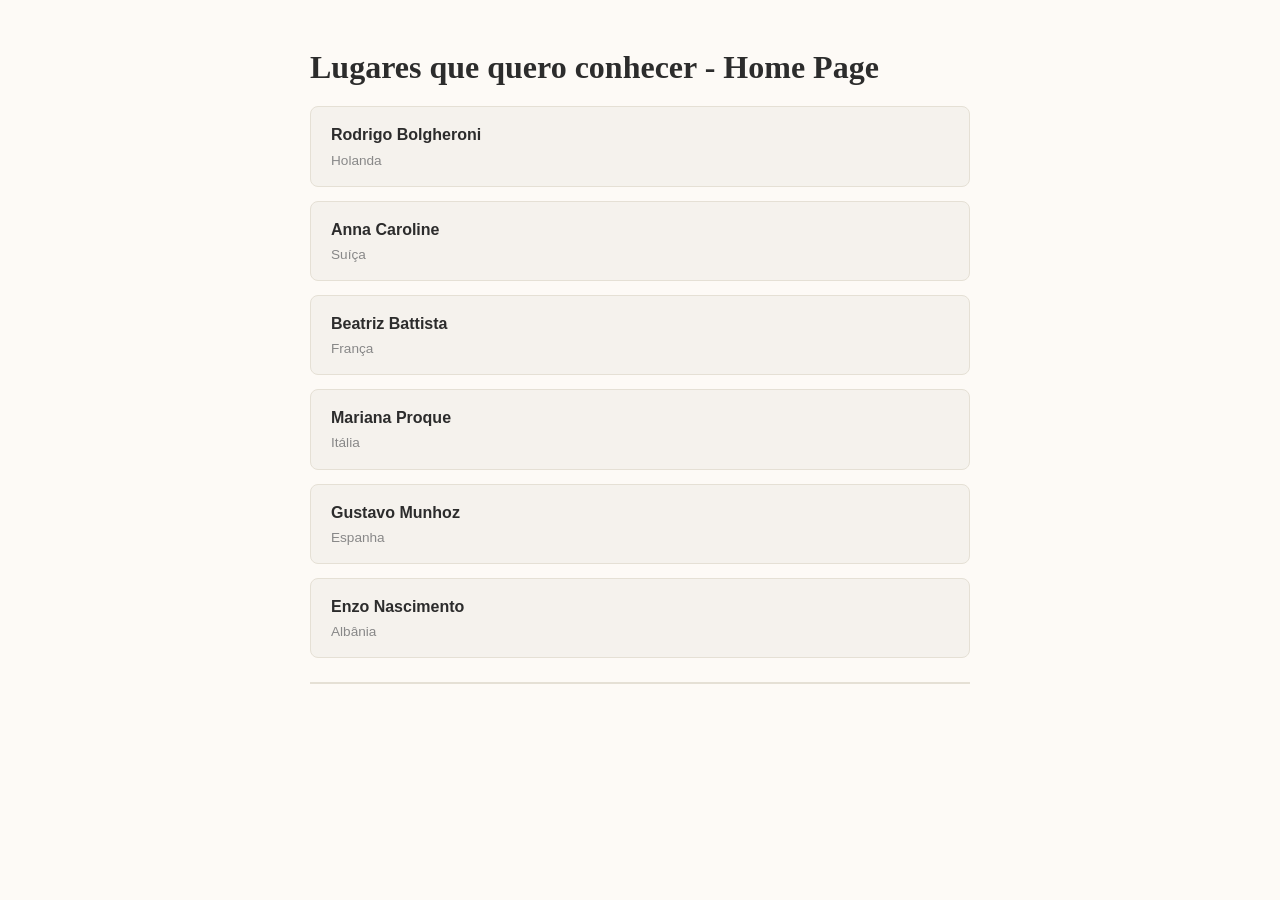
<file: index.html>
<!DOCTYPE html>
<html lang="en">

<head>
    <meta charset="UTF-8">
    <meta name="viewport" content="width=device-width, initial-scale=1.0">
    <title>Lugar que quero conhecer - Home Page</title>
    <link rel="stylesheet" href="style.css">
</head>

<body>
    <header>
        <h1>
            Lugares que quero conhecer - Home Page
        </h1>

        <nav>
            <ul>

                <li>
                    <div>
                        <a href="RodrigoBolgheroni/index.html">Rodrigo Bolgheroni</a>
                        <p>Holanda</p>
                    </div>
                </li>

                <li>
                    <div>
                        <a href="annaCaroll/suica.html">Anna Caroline</a>
                        <p>Suíça</p>
                    </div>
                </li>

                <li>
                    <div>
                        <a href="bibia/bia.html">Beatriz Battista</a>
                        <p>França</p>
                    </div>
                </li>

                <li>
                    <div>
                        <a href="MarianaProque/proque.html">Mariana Proque</a>
                        <p>Itália</p>
                    </div>
                </li>

                <li>
                    <div>
                        <a href="GustavoMunhoz/spain.html">Gustavo Munhoz</a>
                        <p>Espanha</p>
                    </div>
                </li>

                <li>
                    <div>
                        <a href="albania/albania.html">Enzo Nascimento</a>
                        <p>Albânia</p>
                    </div>
                </li>

            </ul>
        </nav>
    </header>

</body>

</html>
</file>
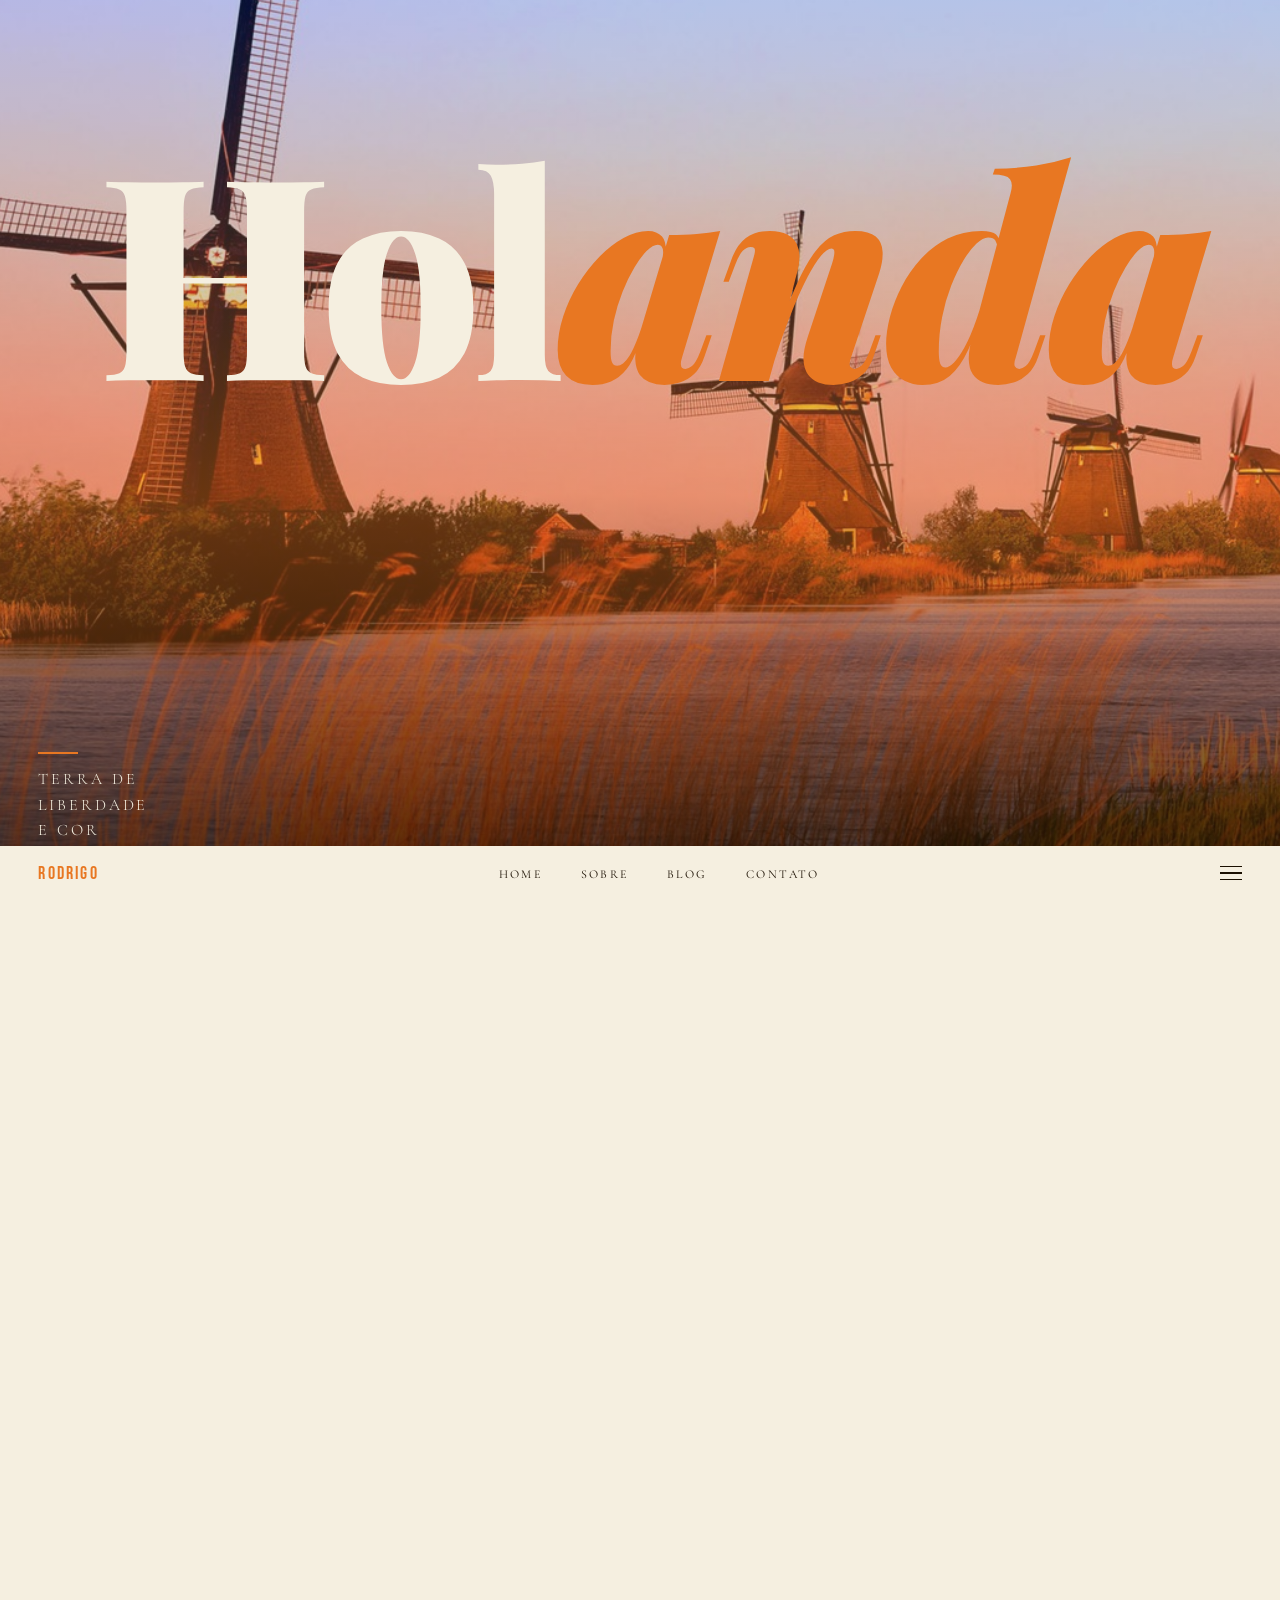
<file: RodrigoBolgheroni/index.html>
<!DOCTYPE html>
<html lang="pt">

<head>
    <meta charset="UTF-8" />
    <meta name="viewport" content="width=device-width, initial-scale=1.0" />
    <title>Netherlands — Land of Freedom & Color</title>
    <link rel="stylesheet" href="style.css" />
</head>

<body>

    <section class="hero">
        <div class="hero-bg"></div>
        <div class="hero-tint"></div>
        <div class="hero-title">Hol<span class="nl">anda</span><br /></div>
        <div class="hero-sub">
            <div class="hero-sub-left">
                <span class="hero-rule"></span>
                <p class="hero-tagline">Terra de<br />Liberdade<br />e Cor</p>
            </div>
        </div>
        <nav>
            <span class="nav-brand">RODRIGO</span>
            <ul class="nav-links">
                <li><a href="#">Home</a></li>
                <li><a href="#">Sobre</a></li>
                <li><a href="#">Blog</a></li>
                <li><a href="#">Contato</a></li>
            </ul>
            <div class="nav-menu">
                <span></span><span></span><span></span>
            </div>
        </nav>
    </section>

    <section class="section-intro">
        <span class="eyebrow">Descubra os Países Baixos</span>
        <h2>Onde tulipas<br />florescem e <em>moinhos</em><br />contam histórias</h2>
        <p>Da vibrante Amsterdam aos campos de flores de Keukenhof, a Holanda é uma tela de cores, canais e uma cultura
            rica que atravessa séculos de história e inovação.</p>
    </section>

    <div class="stripe-divider">
        <div></div>
        <div></div>
        <div></div>
    </div>


    <div class="trio-section dark-bg">
        <div class="trio-inner">
            <span class="section-label">Figuras Ilustres</span>
            <h2 class="section-heading">Personalidades <em>Históricas</em></h2>
            <div class="person-cards">

                <div class="person-card">
                    <div class="person-card-img"
                        style="background-image: url('images/vangogh.png'); background-position: center 20%;">
                    </div>
                    <div class="person-card-body">
                        <span class="person-era">1853 – 1890 · Pintura</span>
                        <h3>Vincent van Gogh</h3>
                        <p>Nascido em Zundert, Van Gogh criou mais de <em>2.100 obras</em> em apenas uma
                            década. Suas pinceladas expressivas e uso dramático de cor revolucionaram a arte moderna,
                            influenciando gerações de artistas até hoje.</p>
                    </div>
                </div>

                <div class="person-card">
                    <div class="person-card-img"
                        style="background-image: url('images/Annefrank.png'); background-position: center 30%;">
                    </div>
                    <div class="person-card-body">
                        <span class="person-era">1929 – 1945 · Literatura & História</span>
                        <h3>Anne Frank</h3>
                        <p>Escondida por <em>761 dias</em> num anexo secreto em Amsterdã, Anne Frank
                            escreveu um diário que se tornou um dos documentos mais lidos do mundo.
                            Seu testemunho humanizou o Holocausto para milhões de pessoas.</p>
                    </div>
                </div>

                <div class="person-card">
                    <div class="person-card-img"
                        style="background-image: url('images/cruyff.png'); background-position: center 25%;">
                    </div>
                    <div class="person-card-body">
                        <span class="person-era">1947 – 2016 · Futebol</span>
                        <h3>Johan Cruyff</h3>
                        <p>Considerado um dos maiores de todos os tempos, Cruyff inventou o
                            <em>"Futebol Total"</em> — um sistema revolucionário onde todos atacam e defendem.
                            Seu legado molda o Barcelona e a Holanda até hoje.
                        </p>
                    </div>
                </div>

            </div>
        </div>
    </div>

    <div class="stripe-divider">
        <div></div>
        <div></div>
        <div></div>
    </div>

    <div class="trio-section">
        <span class="section-label">Destinos Imperdíveis</span>
        <h2 class="section-heading">Lugares para <em>Visitar</em></h2>
        <div class="places-cards">

            <div class="place-card">
                <div class="place-card-img" style="background-image: url('images/Amsterda.png');">
                </div>
                <div class="place-card-overlay"></div>
                <div class="place-card-content">
                    <span class="place-divider"></span>
                    <h3>Amsterdã</h3>
                    <p>A capital dos canais, museus e liberdade. Lar do Rijksmuseum, do Museu Van Gogh e de
                        mais de 1.500 pontes históricas.</p>
                </div>
            </div>

            <div class="place-card">
                <div class="place-card-img" style="background-image: url('images/jardim.png');">
                </div>
                <div class="place-card-overlay"></div>
                <div class="place-card-content">
                    <span class="place-divider"></span>
                    <h3>Keukenhof</h3>
                    <p>O maior jardim de flores do mundo, com 7 milhões de tulipas, narcisos e jacintos
                        florescendo entre março e maio.</p>
                </div>
            </div>

            <div class="place-card">
                <div class="place-card-img" style="background-image: url('images/Kinderdijk.png');">
                </div>
                <div class="place-card-overlay"></div>
                <div class="place-card-content">
                    <span class="place-city">Zuid-Holland</span>
                    <span class="place-divider"></span>
                    <h3>Kinderdijk</h3>
                    <p>Conjunto de 19 moinhos de vento do século XVIII, Patrimônio Mundial da UNESCO e
                        símbolo máximo da engenharia hídrica holandesa.</p>
                </div>
            </div>

        </div>
    </div>

    <section class="curio-legais">
        <div class="curio-legais-inner">
            <div class="curio-legais-header">
                <span class="section-label">A Holanda Surpreende</span>
                <h2 class="section-heading">Curiosidades <em>Legais</em></h2>
                <p>A Holanda é famosa por sua visão liberal e pragmática. Conheça leis e costumes que
                    surpreendem — e fascinam — o mundo inteiro.</p>
            </div>
            <div class="curio-legais-grid">

                <div class="curio-legais-card">
                    <div class="curio-icon-wrap">
                        <svg viewBox="0 0 24 24" fill="none" stroke="currentColor" stroke-linecap="round"
                            stroke-linejoin="round">
                            <path d="M12 22V12" />
                            <path d="M12 12C12 12 7 10 5 5c3 0 6 2 7 7z" />
                            <path d="M12 12C12 12 17 10 19 5c-3 0-6 2-7 7z" />
                            <path d="M12 12C12 12 9 7 9 3c2 1 3.5 5 3 9z" />
                            <path d="M12 12C12 12 15 7 15 3c-2 1-3.5 5-3 9z" />
                        </svg>
                    </div>
                    <h3>A Maconha e os Coffeeshops</h3>
                    <p>Desde os anos 1970, a Holanda adota uma política de <strong>tolerância ("gedoogbeleid")</strong>
                        em relação à cannabis. Nos famosos <em>coffeeshops</em>, adultos podem comprar e consumir
                        pequenas quantidades legalmente — priorizando saúde pública sobre criminalização.
                        Amsterdã conta com mais de 150 coffeeshops oficiais registrados.</p>
                    <span class="curio-badge">Política de Tolerância</span>
                </div>

                <div class="curio-legais-card">
                    <div class="curio-icon-wrap">
                        <svg viewBox="0 0 24 24" fill="none" stroke="currentColor" stroke-linecap="round"
                            stroke-linejoin="round">
                            <rect x="7" y="7" width="10" height="10" rx="1" />
                            <path d="M9 7V4M12 7V4M15 7V4" />
                            <path d="M9 20v-3M12 20v-3M15 20v-3" />
                            <path d="M7 9H4M7 12H4M7 15H4" />
                            <path d="M20 9h-3M20 12h-3M20 15h-3" />
                        </svg>
                    </div>
                    <h3>ASML: O Monopólio dos Chips</h3>
                    <p>A holandesa <strong>ASML</strong>, sediada em Eindhoven, fabrica as únicas máquinas de
                        litografia EUV do mundo. Sem elas, empresas como Intel, Samsung e TSMC <em>não conseguem
                            produzir os chips mais avançados</em>. Um monopólio tecnológico absoluto que coloca a
                        Holanda no centro da geopolítica global de semicondutores.</p>
                    <span class="curio-badge">Inovação Global</span>
                </div>

                <div class="curio-legais-card">
                    <div class="curio-icon-wrap">
                        <svg viewBox="0 0 24 24" fill="none" stroke="currentColor" stroke-linecap="round"
                            stroke-linejoin="round">
                            <circle cx="5.5" cy="15.5" r="3.5" />
                            <circle cx="18.5" cy="15.5" r="3.5" />
                            <path d="M5.5 15.5l4-8h5l2 4" />
                            <path d="M9.5 7.5L12 15.5" />
                            <path d="M14.5 11.5l4 4" />
                        </svg>
                    </div>
                    <h3>A Bicicleta Tem Prioridade</h3>
                    <p>Com <strong>mais bicicletas do que habitantes</strong> — 23 milhões de bikes para 17 milhões de
                        pessoas — a lei holandesa dá prioridade absoluta aos ciclistas no trânsito. Em caso de acidente
                        com um carro, o motorista é <em>presumido culpado</em>, um sistema que transformou
                        completamente a cultura urbana e o design das cidades do país.</p>
                    <span class="curio-badge">Lei Progressista</span>
                </div>

            </div>
        </div>
    </section>

    <div class="quote-band">
        <blockquote>"Deus criou o mundo, mas os holandeses criaram a Holanda."</blockquote>
        <cite>Provérbio Holandês</cite>
    </div>

    <div class="flag-stripe">
        <div></div>
        <div></div>
        <div></div>
    </div>

    <footer>
        <span class="brand">RODRIGO</span>
        <span>© 2025 — Nederland</span>
    </footer>

</body>

</html>
</file>
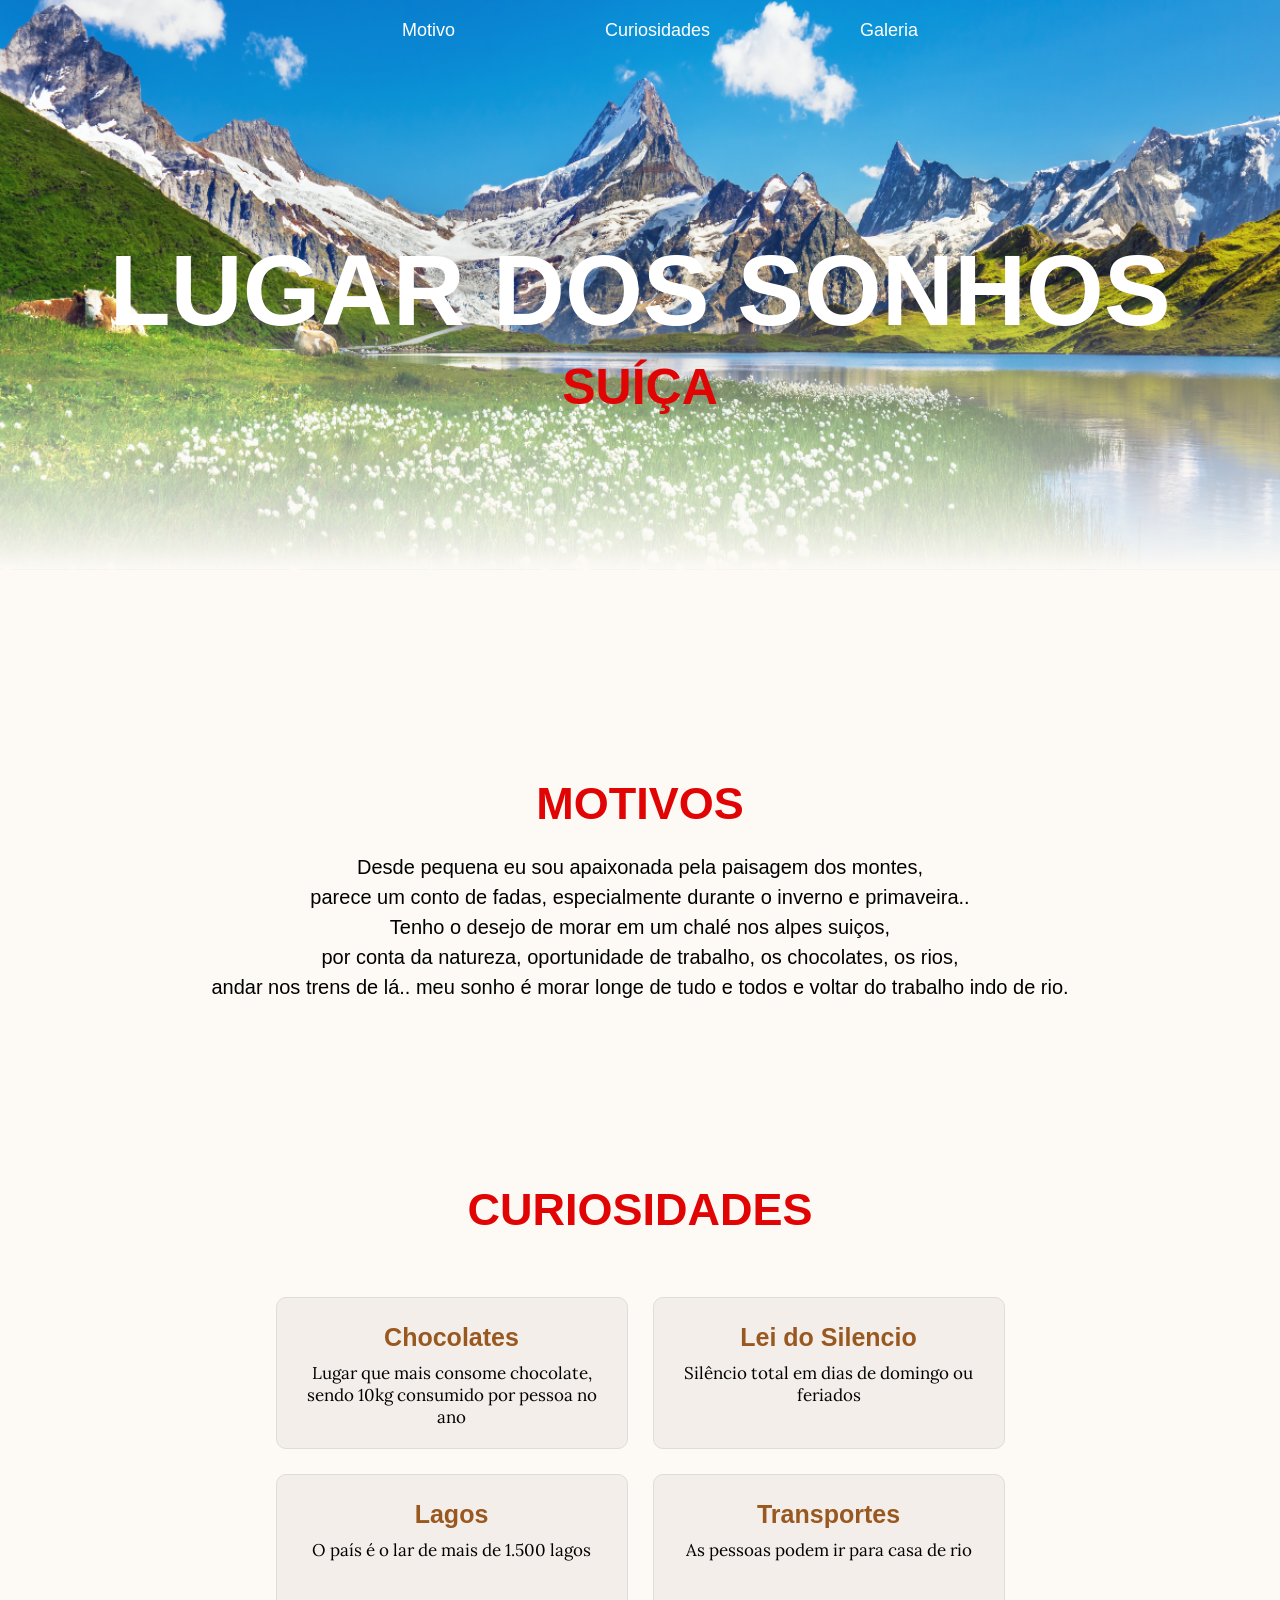
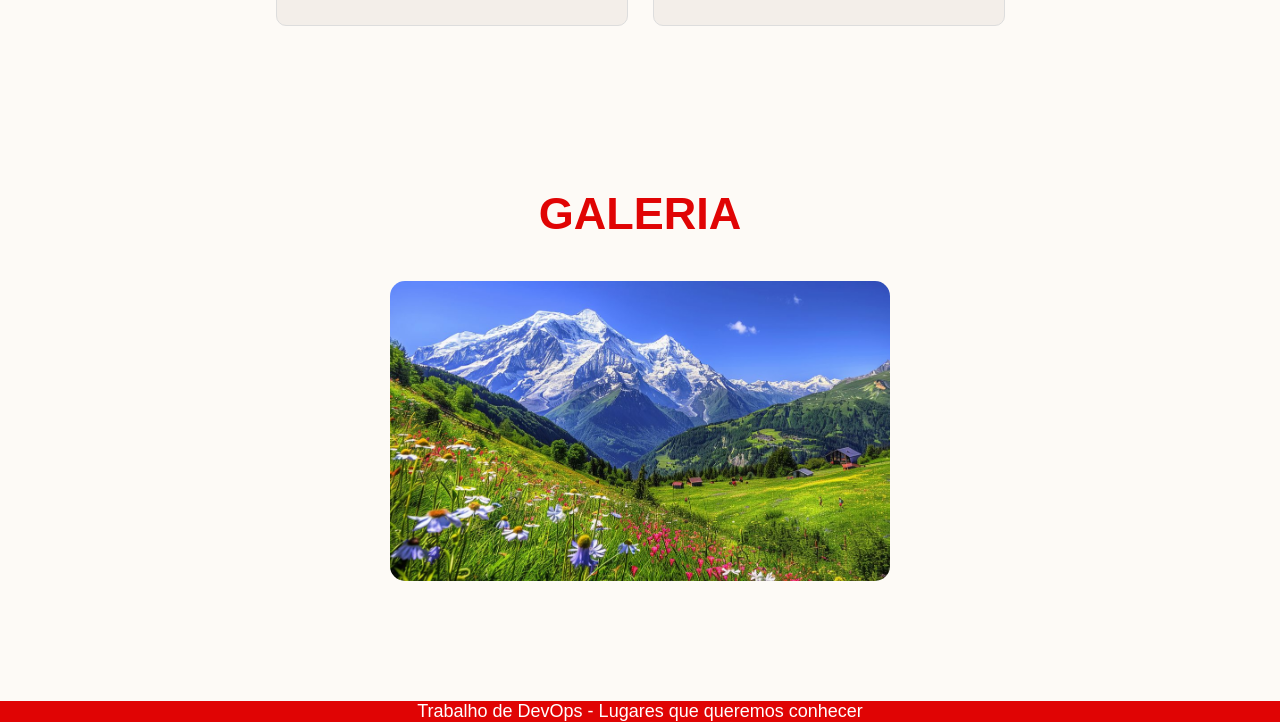
<file: suica.html>
<!DOCTYPE html>
<html lang="en">

<head>
    <meta charset="UTF-8">
    <meta name="viewport" content="width=device-width, initial-scale=1.0">
    <title>Switzerland</title>
    <link rel="stylesheet" href="suica.css">
</head>

<body>
    <header>
        <nav>
            <ul>
                <li><a href="#motivo">Motivo</a></li>
                <li><a href="#curiosidades">Curiosidades</a></li>
                <li><a href="#galeria">Galeria</a></li>
            </ul>
        </nav>
        <h1>LUGAR DOS SONHOS</h1>
        <h3>SUÍÇA</h3>
    </header>
    <main>
        <section id="motivo">
            <h2>MOTIVOS</h2>
            <p>Desde pequena eu sou apaixonada pela paisagem dos montes, <br> parece um conto de fadas, especialmente durante o inverno e primaveira..
                <br>
                Tenho o desejo de morar em um chalé nos alpes suiços, <br> por conta da natureza, oportunidade de trabalho,
                os chocolates, os rios, <br> andar nos trens de lá.. meu sonho é morar longe de tudo e todos e voltar do trabalho indo de
                rio.
            </p>
        </section>
        <section id="curiosidades">
            <h2>CURIOSIDADES</h2>
            <section id="curiosidades">

                <div class="grid">

                    <div class="card">
                        <h4>Chocolates</h4>
                        <p>Lugar que mais consome chocolate, sendo 10kg consumido por pessoa no ano</p>
                            
                    </div>

                    <div class="card">
                        <h4>Lei do Silencio</h4>
                        <p>Silêncio total em dias de domingo ou feriados</p>
                    </div>

                    <div class="card">
                        <h4>Lagos</h4>
                       <p> O país é o lar de mais de 1.500 lagos</p>
                    </div>

                    <div class="card">
                        <h4>Transportes</h4>
                       <p>As pessoas podem ir para casa de rio</p>
                    </div>

                </div>
            </section>


        </section>
        <section id="galeria">
            <h2>GALERIA</h2>
        </section>
        <div id="carrossel">
            <img src="/fotinhasSuica/suicaPrimavera.jpg" height="100px">
            <img src="/fotinhasSuica/rioTrabalhadores.webp" height="100px">
            <img src="/fotinhasSuica/winterSwitzerland.jpg" height="100px">
            <img src="/fotinhasSuica/suica.jpeg" alt="" height="100px">
        </div>
    </main>
    <footer>
        <p>Trabalho de DevOps - Lugares que queremos conhecer</p>
    </footer>
</body>

</html>
</file>
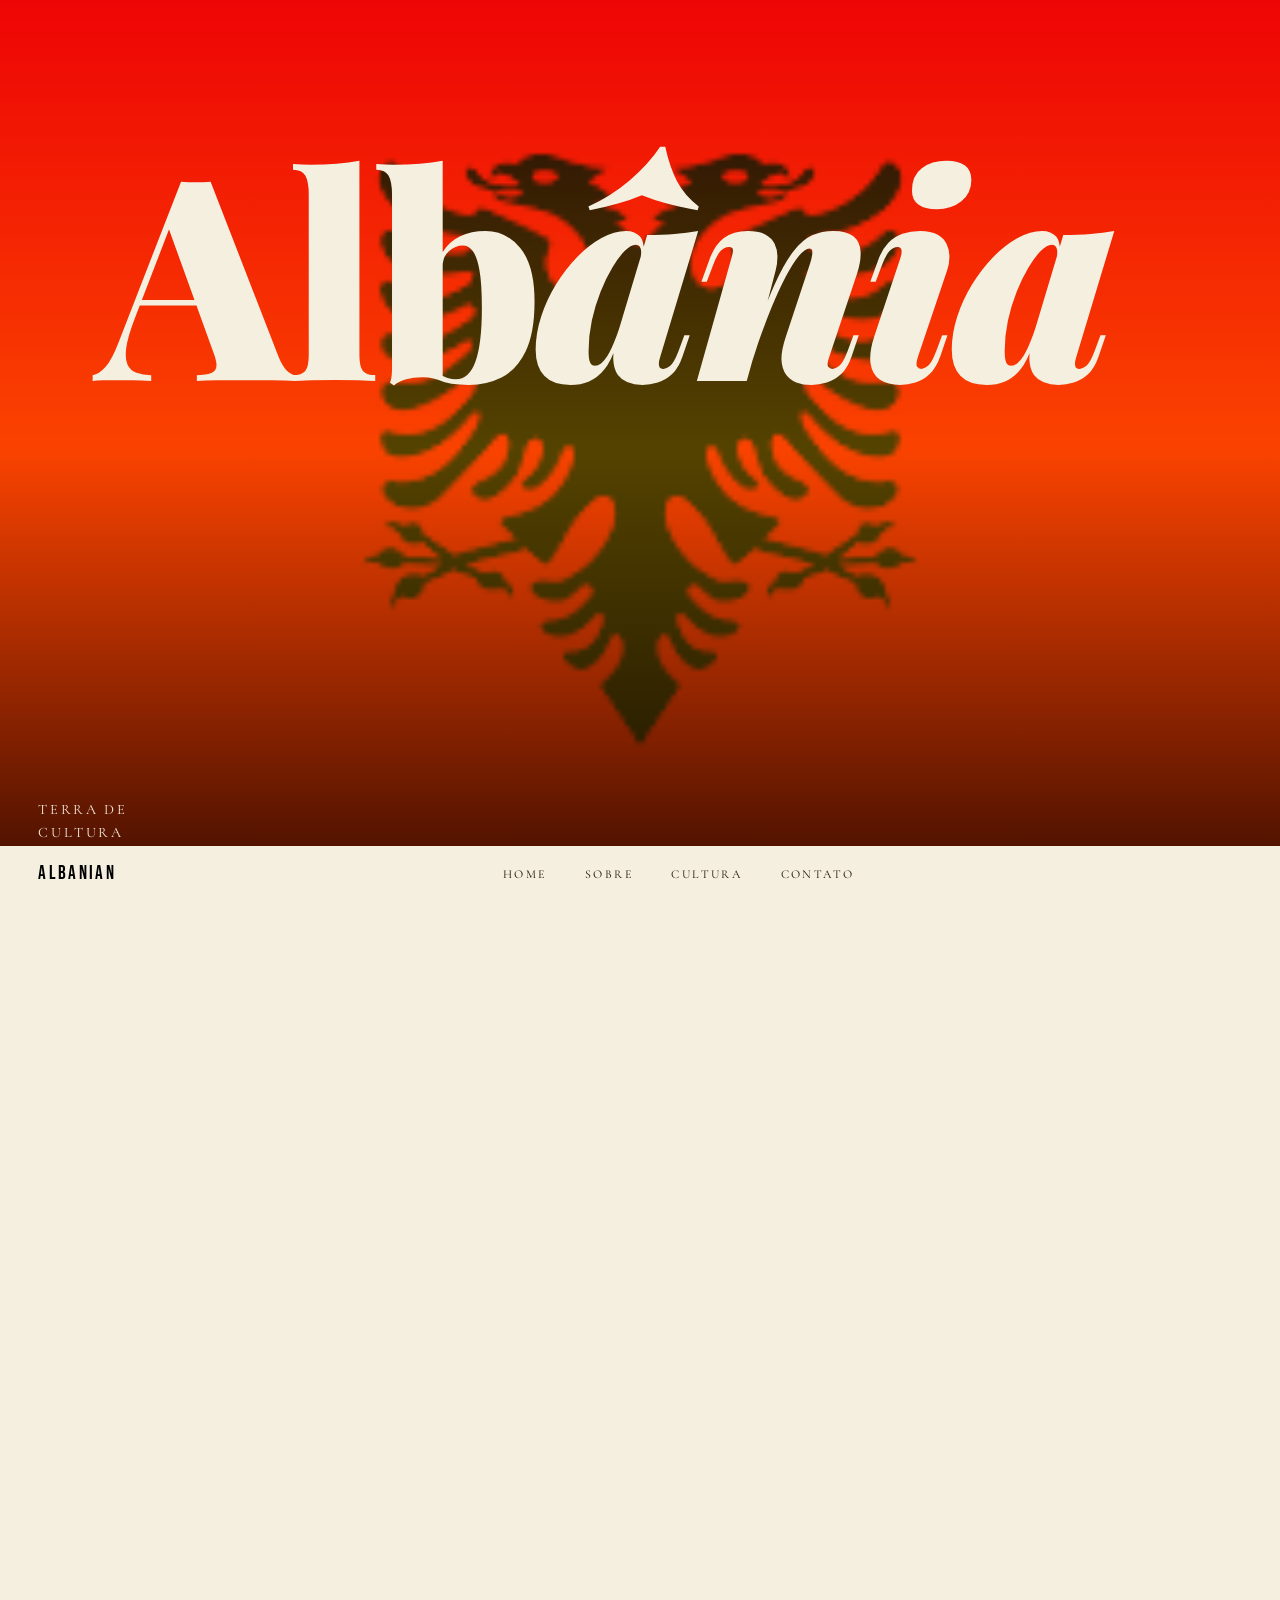
<file: albania/albania.html>
<!DOCTYPE html>
<html lang="pt">

<head>
    <meta charset="UTF-8" />
    <meta name="viewport" content="width=device-width, initial-scale=1.0" />
    <title>Spain — Land of Passion & History</title>
    <link rel="stylesheet" href="style/albania.css" />
</head>

<body>

    <section class="hero">
        <div class="hero-bg"></div>
        <div class="hero-tint"></div>

        <div class="hero-title">
            Alb<span class="nl">ânia</span>
        </div>

        <div class="hero-sub">
            <div class="hero-sub-left">
                <span class="hero-rule"></span>
                <p class="hero-tagline">
                    Terra de<br>
                    Cultura
                </p>
            </div>
        </div>

        <nav>
            <span class="nav-brand">ALBANIAN</span>

            <ul class="nav-links">
                <li><a href="#">Home</a></li>
                <li><a href="#">Sobre</a></li>
                <li><a href="#">Cultura</a></li>
                <li><a href="#">Contato</a></li>
            </ul>

            <div class="nav-menu">
                <span></span>
                <span></span>
                <span></span>
            </div>
        </nav>

    </section>

    <section class="section-intro">

        <span class="eyebrow">Mais que um País, uma superação</span>

        <h2>
            de dominados a livres, uma história de superação
        </h2>

        <p>
            Desde Saranda e suas lindas águas ao patrimônio histórico de Butrint, A Albânia carrega uma linda história
            de superação e combate a repressão Otomana em 1478 e italiana em 1948
        </p>

    </section>

    <div class="stripe-divider">
        <div></div>
        <div></div>
        <div></div>
    </div>

    <div class="trio-section dark-bg">

        <div class="trio-inner">

            <h2 class="section-heading">Famosos <em>albaneses</em></h2>

            <div class="person-cards">

                <div class="person-card">
                    <div class="person-card-img"
                        style="background-image: url('assets/enver_hoxha.jpg'); background-position: center;">
                    </div>

                    <div class="person-card-body">

                        <span class="person-era">1908 – 1985 · Política</span>

                        <h3>Enver Hoxha</h3>

                        <p>
                            Enver Hoxha foi o primeiro chefe do governo socialista da Albânia (1946 - 1991), apesar de
                            polêmico, inegavelmente é a maior liderança albanesa na luta por justiça e igualdade
                        </p>

                    </div>
                </div>

                <div class="person-card">

                    <div class="person-card-img"
                        style="background-image: url('assets/pajot.jpg'); background-position: center;">
                    </div>

                    <div class="person-card-body">

                        <span class="person-era">1939 - 2010 · Esportes</span>

                        <h3>Pajot Pano</h3>

                        <p>
                            Pano é considerado o maior jogador albanês da história, atacante com passagens pelo clube de
                            tirana e Partizana Tirana (clubes locais), possui ao todo 144 gols por clubes e 4 pela sua
                            seleção
                        </p>

                    </div>
                </div>

                <div class="person-card">

                    <div class="person-card-img"
                        style="background-image: url('assets/Ermal_Meta.JPG'); background-position: center;">
                    </div>

                    <div class="person-card-body">

                        <span class="person-era">1981 – Presente · Artes</span>

                        <h3>Ermal Meta</h3>

                        <p>
                            Ermal Meta é um cantor Albanês naturalizado Italiano, com clássicos como <i>Non Abbiano
                                Armi</i>, foi ganhador do prêmio <span>Mtv Europe Music Awards 2017</span>
                        </p>

                    </div>
                </div>

            </div>

        </div>

    </div>

    <div class="stripe-divider">
        <div></div>
        <div></div>
        <div></div>
    </div>

    <div class="trio-section">


        <h2 class="section-heading">Lugares para <em>Visitar</em></h2>

        <div class="places-cards">

            <div class="place-card">

                <div class="place-card-img"
                    style="background-image: url('assets/imagem.jpg'); background-position: center;">
                </div>

                <div class="place-card-overlay"></div>

                <div class="place-card-content">

                    <span class="place-divider"></span>

                    <h3>Praia de Velipoje</h3>

                    <p>
                        Localizada no norte do pais, a praia de velipoje é um dos maiores locais túristicos da Albânia,
                        famosa pelas águas cristalinas e paisagem de cinema!
                    </p>

                </div>

            </div>

            <div class="place-card">

                <div class="place-card-img" style="background-image: url('assets/butrint.jpg');">
                </div>

                <div class="place-card-overlay"></div>

                <div class="place-card-content">

                    <span class="place-divider"></span>

                    <h3>Teatro de Butrint</h3>

                    <p>
                        O teatro de Butrint é um dos patrimônios culturais mais fortes da Albânia, com sua arquitetura
                        que remete ao período da Grécia antiga, é o lugar ideal para uma pessoa que visa não só a beleza
                        visual mas tambêm histórica
                    </p>

                </div>

            </div>

            <div class="place-card">

                <div class="place-card-img" style="background-image: url('assets/tirana.jpg');">
                </div>

                <div class="place-card-overlay"></div>

                <div class="place-card-content">

                    <span class="place-divider"></span>

                    <h3>Tirana</h3>

                    <p>
                        Tirana é a capital da Albânia, considerada a capital do melhor pais para se viajar em 2025,
                        somando cultura, preço, violência e pontos turísticos, precido dizer mais?
                    </p>

                </div>

            </div>

        </div>

    </div>


    <footer>

        <span class="brand">ALBANIAN</span>

        <span>© 2025 — Shqipëria</span>

    </footer>

</body>

</html>
</file>
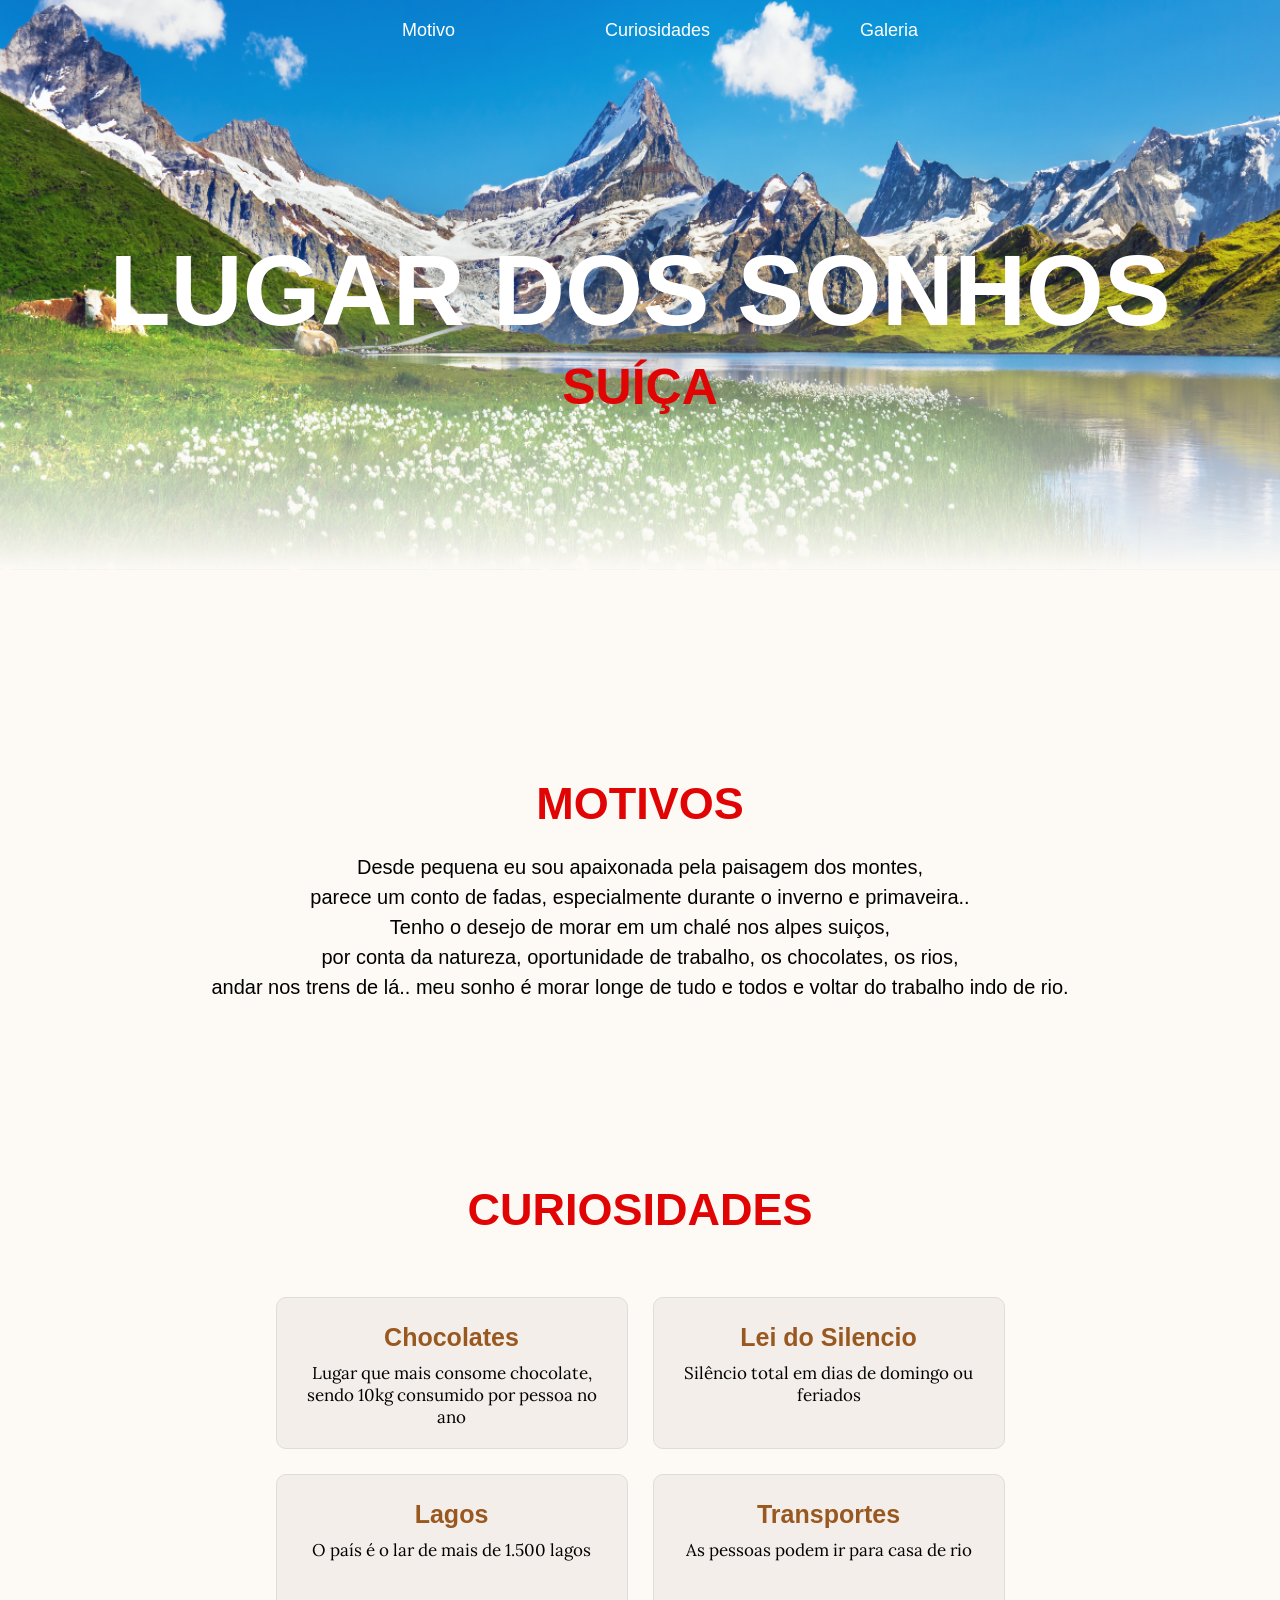
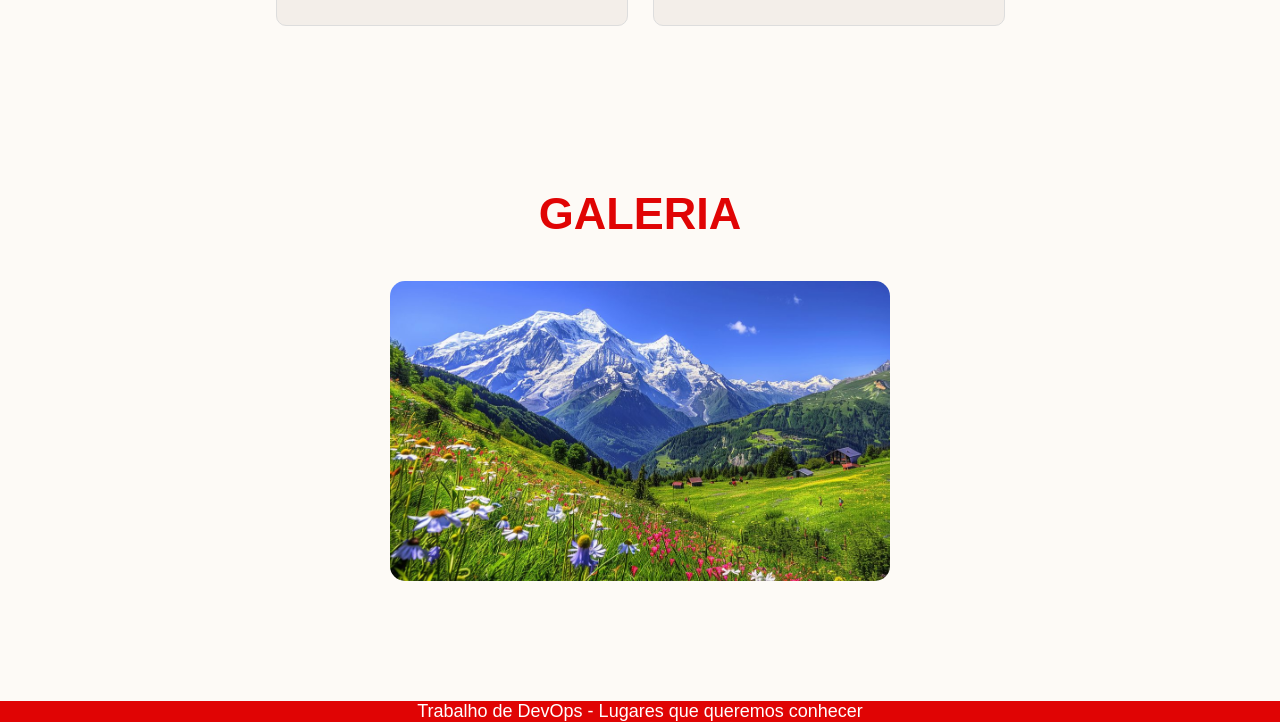
<file: annaCaroll/suica.html>
<!DOCTYPE html>
<html lang="en">

<head>
    <meta charset="UTF-8">
    <meta name="viewport" content="width=device-width, initial-scale=1.0">
    <title>Switzerland</title>
    <link rel="stylesheet" href="suica.css">
</head>

<body>
    <header>
        <nav>
            <ul>
                <li><a href="#motivo">Motivo</a></li>
                <li><a href="#curiosidades">Curiosidades</a></li>
                <li><a href="#galeria">Galeria</a></li>
            </ul>
        </nav>
        <h1>LUGAR DOS SONHOS</h1>
        <h3>SUÍÇA</h3>
    </header>
    <main>
        <section id="motivo">
            <h2>MOTIVOS</h2>
            <p>Desde pequena eu sou apaixonada pela paisagem dos montes, <br> parece um conto de fadas, especialmente
                durante o inverno e primaveira..
                <br>
                Tenho o desejo de morar em um chalé nos alpes suiços, <br> por conta da natureza, oportunidade de
                trabalho,
                os chocolates, os rios, <br> andar nos trens de lá.. meu sonho é morar longe de tudo e todos e voltar do
                trabalho indo de
                rio.
            </p>
        </section>
        <section id="curiosidades">
            <h2>CURIOSIDADES</h2>
            <section id="curiosidades">

                <div class="grid">

                    <div class="card">
                        <h4>Chocolates</h4>
                        <p>Lugar que mais consome chocolate, sendo 10kg consumido por pessoa no ano</p>

                    </div>

                    <div class="card">
                        <h4>Lei do Silencio</h4>
                        <p>Silêncio total em dias de domingo ou feriados</p>
                    </div>

                    <div class="card">
                        <h4>Lagos</h4>
                        <p> O país é o lar de mais de 1.500 lagos</p>
                    </div>

                    <div class="card">
                        <h4>Transportes</h4>
                        <p>As pessoas podem ir para casa de rio</p>
                    </div>

                </div>
            </section>


        </section>
        <section id="galeria">
            <h2>GALERIA</h2>
        </section>
        <div id="carrossel">
            <img src="fotinhas/suicaPrimavera.jpg" height="100px">
            <img src="fotinhas/rioTrabalhadores.webp" height="100px">
            <img src="fotinhas/suica.jpeg" alt="" height="100px">
            <img src="fotinhas/winterSwitzerland.jpg" height="100px">
        </div>
    </main>
    <footer>
        <p>Trabalho de DevOps - Lugares que queremos conhecer</p>
    </footer>
</body>

</html>
</file>
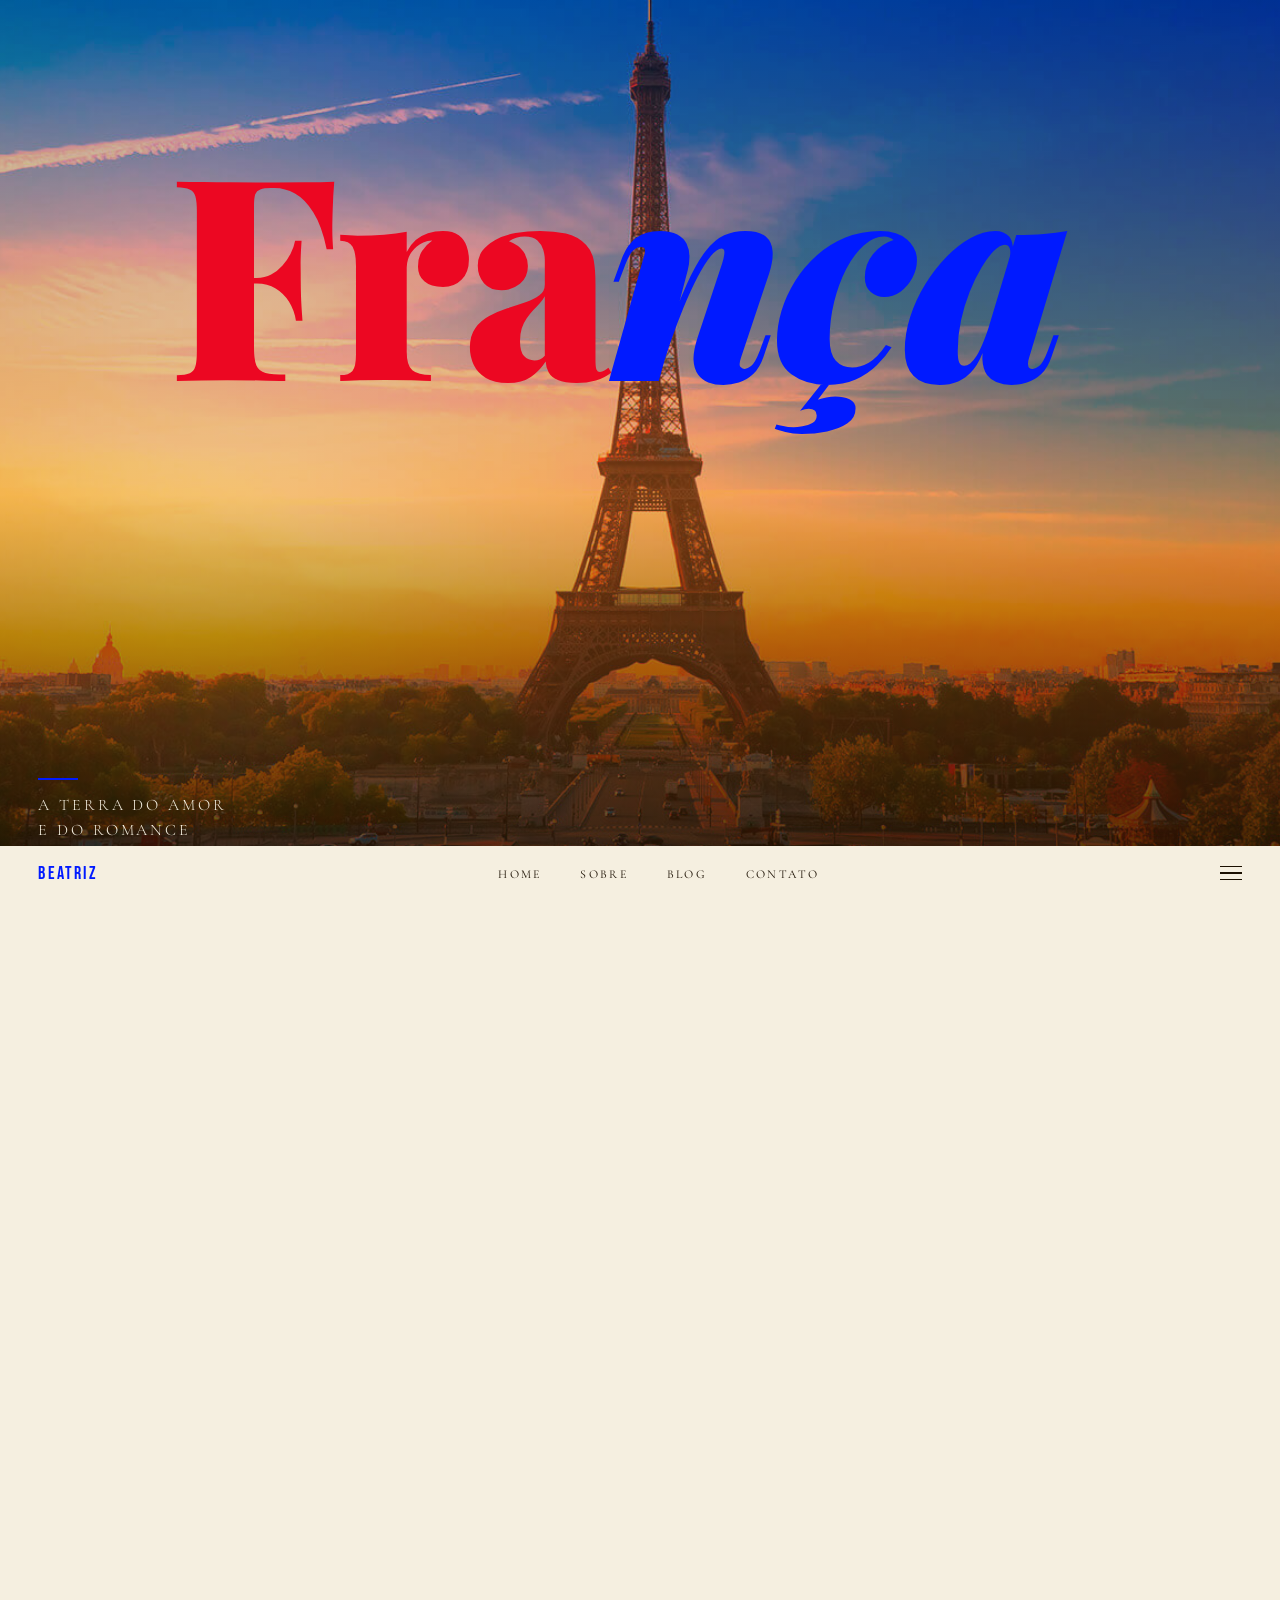
<file: bibia/bia.html>
<!DOCTYPE html>
<html lang="pt">

<head>
    <meta charset="UTF-8" />
    <meta name="viewport" content="width=device-width, initial-scale=1.0" />
    <title>França</title>
    <link rel="stylesheet" href="bia.css" />
    <link rel="stylesheet" href="https://cdnjs.cloudflare.com/ajax/libs/font-awesome/6.5.1/css/all.min.css">
</head>

<body>

    <section class="hero">
        <div class="hero-bg"></div>
        <div class="hero-tint"></div>
        <div class="hero-title">Fra<span class="nl">nça</span><br /></div>
        <div class="hero-sub">
            <div class="hero-sub-left">
                <span class="hero-rule"></span>
                <p class="hero-tagline">A Terra do Amor<br />e do Romance<br /></p>
            </div>
        </div>
        <nav>
            <span class="nav-brand">BEATRIZ</span>
            <ul class="nav-links">
                <li><a href="#">Home</a></li>
                <li><a href="#">Sobre</a></li>
                <li><a href="#">Blog</a></li>
                <li><a href="#">Contato</a></li>
            </ul>
            <div class="nav-menu">
                <span></span><span></span><span></span>
            </div>
        </nav>
    </section>

    <section class="section-intro">
        <span class="eyebrow">Descubra a Melhor Parte da Europa</span>
        <h2>Quando as luzes<br />brilham e o<em> amor</em><br />floresce</h2>
        <p>Da elegante Paris às margens tranquilas do Rio Sena, a cidade encanta a todos com sua arquitetura clássica,
            cafés charmosos e uma atmosfera romântica que respira arte, história e poesia.</p>
    </section>

    <div class="stripe-divider">
        <div></div>
        <div></div>
        <div></div>
    </div>


    <div class="trio-section dark-bg">
        <div class="trio-inner">
            <span class="section-label">Figuras Ilustres</span>
            <h2 class="section-heading">Personalidades <em>Históricas</em></h2>
            <div class="person-cards">

                <div class="person-card">
                    <div class="person-card-img"
                        style="background-image: url('img/joana.jpg'); background-position: center 20%;">
                    </div>
                    <div class="person-card-body">
                        <span class="person-era">1412 – 1431 · Militarismo</span>
                        <h3>Joana D'arc</h3>
                        <p>
                            Nascida em Domrémy, Joana D'arc tornou-se uma das figuras mais marcantes da história da
                            França. Liderando <em>tropas francesas</em> ainda muito jovem durante a Guerra de Cem Anos,
                            sua coragem e fé a transformaram em um símbolo eterno de resistência e inspiração.
                        </p>
                    </div>
                </div>

                <div class="person-card">
                    <div class="person-card-img"
                        style="background-image: url('img/coco\ chanel.jpg'); background-position: center 30%;">
                    </div>
                    <div class="person-card-body">
                        <span class="person-era">1883 – 1971 · Moda</span>
                        <h3>Coco Chanel</h3>
                        <p>Nascida em Saumur, Coco Chanel revolucionou a moda ao <em>libertar as mulheres</em> das
                            roupas rígidas do início do século XX. Com criações elegantes e atemporais na Chanel, ela
                            redefiniu o estilo feminino e deixou uma influência duradoura no mundo da moda.</p>
                    </div>
                </div>

                <div class="person-card">
                    <div class="person-card-img"
                        style="background-image: url('img/marie\ curie.jpg'); background-position: center 25%;">
                    </div>
                    <div class="person-card-body">
                        <span class="person-era">1867 – 1934 · Química e Física</span>
                        <h3>Marie Curie</h3>
                        <p>Nascida em Varsóvia, Marie Curie dedicou sua vida à ciência e à pesquisa sobre
                            radioatividade. Primeira pessoa a ganhar <em>dois Prêmios Nobel</em> em áreas diferentes,
                            suas descobertas transformaram a física e a medicina, marcando a história da ciência para
                            sempre.
                        </p>
                    </div>
                </div>

            </div>
        </div>
    </div>

    <div class="stripe-divider">
        <div></div>
        <div></div>
        <div></div>
    </div>

    <div class="trio-section">
        <span class="section-label">Destinos Imperdíveis</span>
        <h2 class="section-heading">Lugares para <em>Visitar</em></h2>
        <div class="places-cards">

            <div class="place-card">
                <div class="place-card-img" style="background-image: url('img/lavanda.webp');">
                </div>
                <div class="place-card-overlay"></div>
                <div class="place-card-content">
                    <span class="place-divider"></span>
                    <h3>Provença</h3>
                    <p>A região das lavandas, vilarejos de pedra e paisagens encantadoras. Lar de campos roxos
                        intermináveis, mercados tradicionais e cenários que inspiraram gerações de artistas.</p>
                </div>
            </div>

            <div class="place-card">
                <div class="place-card-img" style="background-image: url('img/louvre.jpg');">
                </div>
                <div class="place-card-overlay"></div>
                <div class="place-card-content">
                    <span class="place-divider"></span>
                    <h3>Paris</h3>
                    <p>A capital da arte, da moda e do romance. Lar da Torre Eiffel, do Museu do Louvre e de avenidas
                        históricas que fazem de Paris um dos destinos mais icônicos do mundo.</p>
                </div>
            </div>

            <div class="place-card">
                <div class="place-card-img" style="background-image: url('img/cannes.webp');">
                </div>
                <div class="place-card-overlay"></div>
                <div class="place-card-content">
                    <span class="place-divider"></span>
                    <h3>Cannes</h3>
                    <p>A joia glamourosa da Riviera Francesa. Lar do famoso Festival de Filmes de Canne, de praias
                        sofisticadas e de um cenário que combina cinema, luxo e o charme do Mediterrâneo.</p>
                </div>
            </div>

        </div>
    </div>

    <section class="curio-legais">
        <div class="curio-legais-inner">
            <div class="curio-legais-header">
                <span class="section-label">A França surpreeende</span>
                <h2 class="section-heading">Curiosidades <em>Interessantes</em></h2>
                <p>A Holanda é famosa por sua gastronomia refinada, alta moda, luxo e icônicas estruturas que fascinam o mundo todo.</p>
            </div>
            <div class="curio-legais-grid">

                <div class="curio-legais-card">
                    <div class="curio-icon-wrap">
                        <i class="fa fa-clock"></i>
                    </div>
                    <h3>Direito ao "Desligamento"</h3>
                    <p>Desde 2017, os trabalhadores franceses têm o direito de se <strong>desconectarem</strong>
                    do trabalho. Ou seja, quando o funcionário não está horário de trabalho, ele <em>não é
                    obrigado</em> a responder e-mail ou mensagens, protegendo o tempo de descanso e a vida
                    pessoal.</p>
                    <span class="curio-badge">Política de Lazer</span>
                </div>

                <div class="curio-legais-card">
                    <div class="curio-icon-wrap">
                        <i class="fa-solid fa-basket-shopping"></i>
                    </div>
                    <h3>Supermercados e o Desperdício</h3>
                    <p>Existe uma <strong>lei francesa</strong> que impede que os grandes mercados <em>descartem alimentos </em>que ainda estejam
                        próprios para consumo. Em vez disso, eles doam para a caridade ou bancos de alimentos, ajudando
                        no desperdício e fome.</p>
                    <span class="curio-badge">Lei Progressista</span>
                </div>

                <div class="curio-legais-card">
                    <div class="curio-icon-wrap">
                        <i class="fa fa-ring"></i>
                    </div>
                    <h3>Casamento Póstumo</h3>
                    <p>Na França existe a <strong>possibilidade legal</strong> de casar com alguém que já faleceu, desde que seja comprovado que o casal <em>realmente planejava se casar</em> antes da morte. A autorização precisa ser concedida pelo presidente do país.</p>
                    <span class="curio-badge">Tradição</span>
                </div>

            </div>
        </div>
    </section>

    <div class="quote-band">
        <blockquote>"A França não pode ser a França sem sua grandeza.”"</blockquote>
        <cite>Charles de Gaulle</cite>
    </div>

    <div class="flag-stripe">
        <div></div>
        <div></div>
        <div></div>
    </div>

    <footer>
        <span class="brand">BEATRIZ</span>
        <span>© 2026 — França</span>
    </footer>

</body>

</html>
</file>
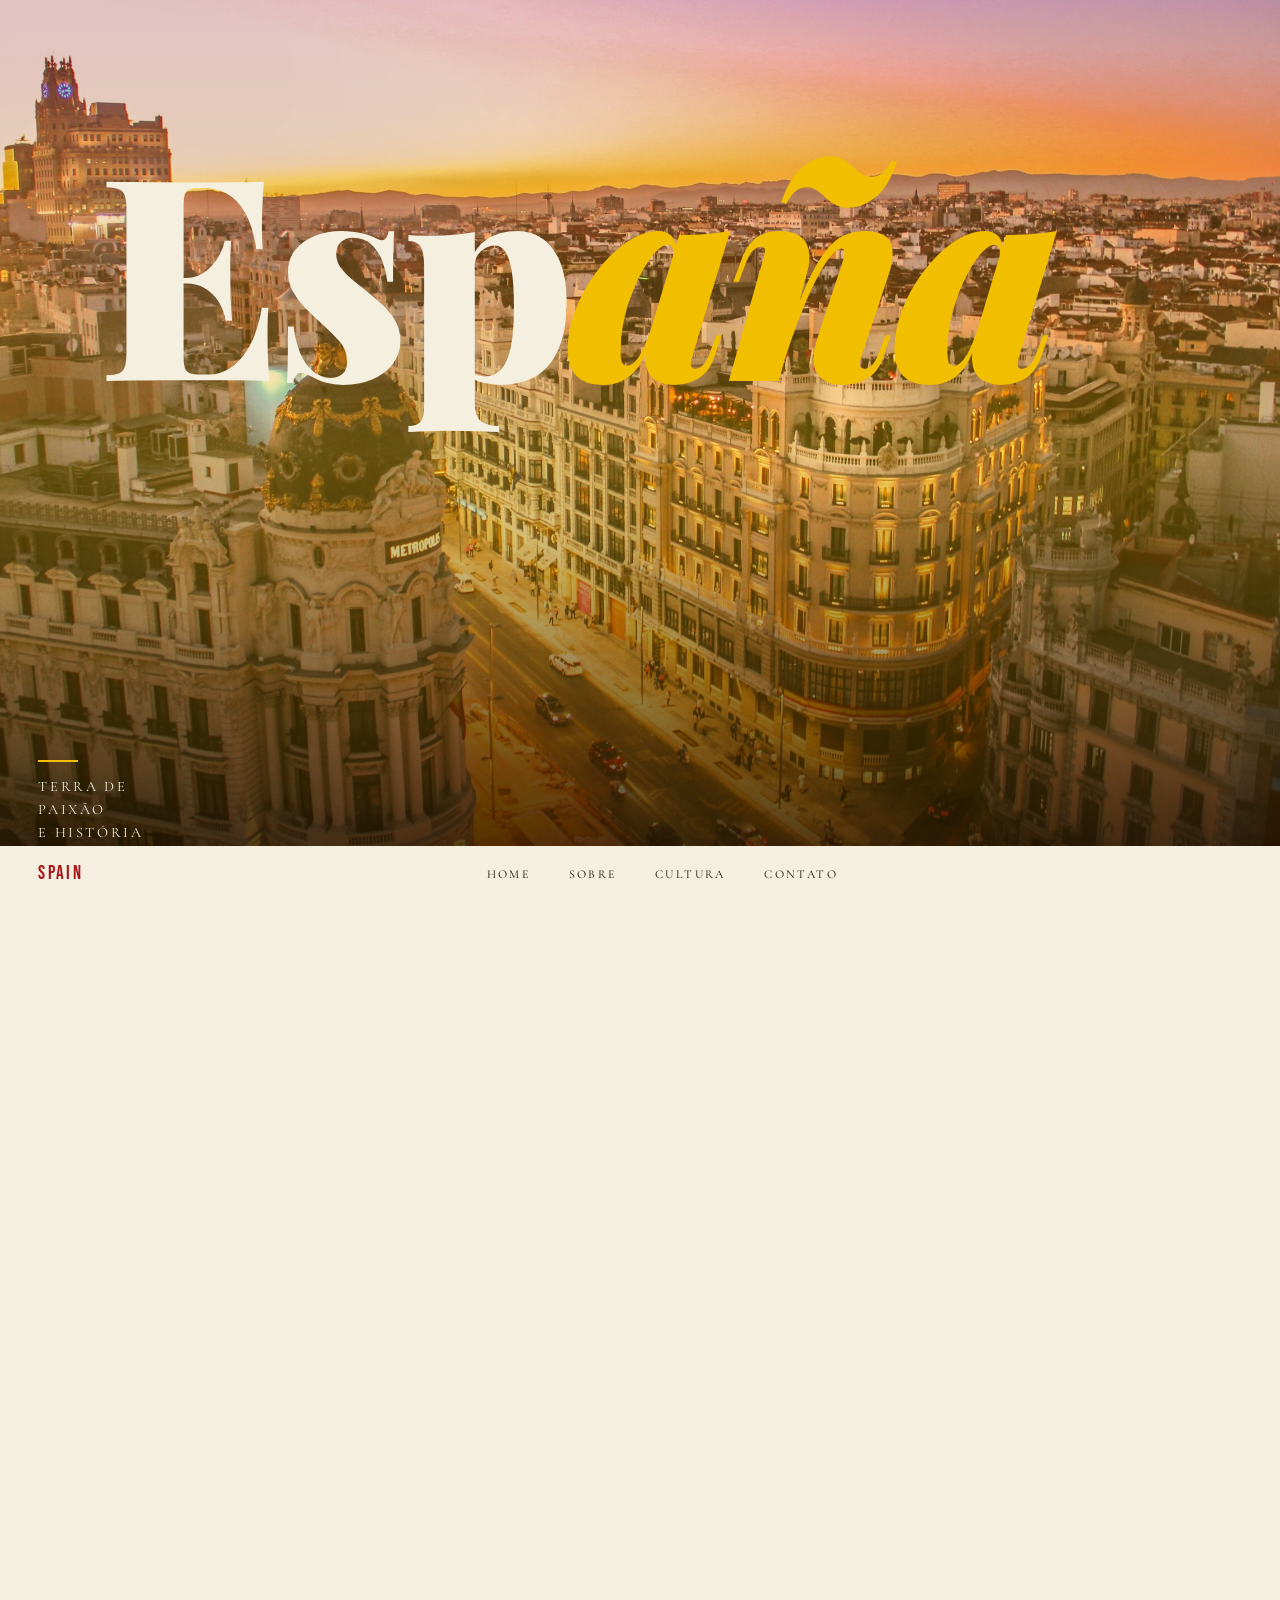
<file: GustavoMunhoz/spain.html>
<!DOCTYPE html>
<html lang="pt">

<head>
    <meta charset="UTF-8" />
    <meta name="viewport" content="width=device-width, initial-scale=1.0" />
    <title>Spain — Land of Passion & History</title>
    <link rel="stylesheet" href="spain.css" />
</head>

<body>

    <section class="hero">
        <div class="hero-bg"></div>
        <div class="hero-tint"></div>

        <div class="hero-title">
            Esp<span class="nl">aña</span>
        </div>

        <div class="hero-sub">
            <div class="hero-sub-left">
                <span class="hero-rule"></span>
                <p class="hero-tagline">
                    Terra de<br>
                    Paixão<br>
                    e História
                </p>
            </div>
        </div>

        <nav>
            <span class="nav-brand">SPAIN</span>

            <ul class="nav-links">
                <li><a href="#">Home</a></li>
                <li><a href="#">Sobre</a></li>
                <li><a href="#">Cultura</a></li>
                <li><a href="#">Contato</a></li>
            </ul>

            <div class="nav-menu">
                <span></span>
                <span></span>
                <span></span>
            </div>
        </nav>

    </section>

    <section class="section-intro">

        <span class="eyebrow">Descubra a Espanha</span>

        <h2>
            Onde cultura,<br>
            <em>arte</em> e tradição<br>
            se encontram
        </h2>

        <p>
            Da vibrante Barcelona à histórica Madrid, a Espanha é um país
            repleto de arquitetura impressionante, gastronomia famosa e
            tradições culturais únicas como o flamenco e as festas populares.
        </p>

    </section>

    <div class="stripe-divider">
        <div></div>
        <div></div>
        <div></div>
    </div>

    <div class="trio-section dark-bg">

        <div class="trio-inner">

            <span class="section-label">Figuras Ilustres</span>
            <h2 class="section-heading">Personalidades <em>Históricas</em></h2>

            <div class="person-cards">

                <div class="person-card">
                    <div class="person-card-img"
                        style="background-image: url('imgs/picasso.jpg'); background-position: center;">
                    </div>

                    <div class="person-card-body">

                        <span class="person-era">1881 – 1973 · Arte</span>

                        <h3>Pablo Picasso</h3>

                        <p>
                            Nascido em Málaga, Picasso foi um dos artistas mais
                            influentes da história e cofundador do movimento
                            <em>cubista</em>, revolucionando a arte moderna
                            no século XX.
                        </p>

                    </div>
                </div>

                <div class="person-card">

                    <div class="person-card-img"
                        style="background-image: url('imgs/dali.jpg'); background-position: center;">
                    </div>

                    <div class="person-card-body">

                        <span class="person-era">1904 – 1989 · Arte Surrealista</span>

                        <h3>Salvador Dalí</h3>

                        <p>
                            Dalí foi um dos maiores nomes do surrealismo.
                            Suas obras misturam sonho, imaginação e realidade,
                            como no famoso quadro <em>A Persistência da Memória</em>.
                        </p>

                    </div>
                </div>

                <div class="person-card">

                    <div class="person-card-img"
                        style="background-image: url('imgs/nadal.webp'); background-position: center;">
                    </div>

                    <div class="person-card-body">

                        <span class="person-era">1986 – Presente · Esporte</span>

                        <h3>Rafael Nadal</h3>

                        <p>
                            Considerado um dos maiores tenistas da história,
                            Nadal conquistou múltiplos títulos de Grand Slam
                            e se tornou símbolo do esporte espanhol.
                        </p>

                    </div>
                </div>

            </div>

        </div>

    </div>

    <div class="stripe-divider">
        <div></div>
        <div></div>
        <div></div>
    </div>

    <div class="trio-section">

        <span class="section-label">Destinos Imperdíveis</span>

        <h2 class="section-heading">Lugares para <em>Visitar</em></h2>

        <div class="places-cards">

            <div class="place-card">

                <div class="place-card-img"
                    style="background-image: url('imgs/barcelona.jpg');">
                </div>

                <div class="place-card-overlay"></div>

                <div class="place-card-content">

                    <span class="place-divider"></span>

                    <h3>Barcelona</h3>

                    <p>
                        Cidade famosa pela arquitetura de Gaudí,
                        pela Sagrada Família e por suas praias
                        e vida cultural vibrante.
                    </p>

                </div>

            </div>

            <div class="place-card">

                <div class="place-card-img"
                    style="background-image: url('imgs/madrid.jpg');">
                </div>

                <div class="place-card-overlay"></div>

                <div class="place-card-content">

                    <span class="place-divider"></span>

                    <h3>Madrid</h3>

                    <p>
                        A capital espanhola reúne grandes museus
                        como o Prado, palácios históricos e
                        uma vida noturna intensa.
                    </p>

                </div>

            </div>

            <div class="place-card">

                <div class="place-card-img"
                    style="background-image: url('imgs/sevilha.avif');">
                </div>

                <div class="place-card-overlay"></div>

                <div class="place-card-content">

                    <span class="place-divider"></span>

                    <h3>Sevilha</h3>

                    <p>
                        Berço do flamenco e da cultura andaluza,
                        famosa pela Catedral de Sevilha
                        e pelo Palácio Alcázar.
                    </p>

                </div>

            </div>

        </div>

    </div>

    <section class="curio-legais">

        <div class="curio-legais-inner">

            <div class="curio-legais-header">

                <span class="section-label">Curiosidades</span>

                <h2 class="section-heading">
                    Cultura <em>Espanhola</em>
                </h2>

                <p>
                    A Espanha possui tradições culturais únicas
                    que fazem parte da identidade do país.
                </p>

            </div>

            <div class="curio-legais-grid">

                <div class="curio-legais-card">

                    <div class="curio-icon-wrap">☀️</div>

                    <h3>Siesta</h3>

                    <p>
                        Em muitas regiões da Espanha existe
                        a tradição da <strong>siesta</strong>,
                        uma pausa após o almoço para descanso.
                    </p>

                    <span class="curio-badge">Tradição</span>

                </div>

                <div class="curio-legais-card">

                    <div class="curio-icon-wrap">⚽</div>

                    <h3>Futebol</h3>

                    <p>
                        A Espanha abriga clubes históricos
                        como Real Madrid e Barcelona e
                        venceu a Copa do Mundo de 2010.
                    </p>

                    <span class="curio-badge">Esporte</span>

                </div>

                <div class="curio-legais-card">

                    <div class="curio-icon-wrap">💃</div>

                    <h3>Flamenco</h3>

                    <p>
                        O flamenco é uma dança tradicional
                        espanhola originada na Andaluzia,
                        reconhecida como patrimônio cultural.
                    </p>

                    <span class="curio-badge">Cultura</span>

                </div>

            </div>

        </div>

    </section>

    <div class="quote-band">

        <blockquote>
            "A Espanha é diferente."
        </blockquote>

        <cite>Provérbio Espanhol</cite>

    </div>

    <div class="flag-stripe">
        <div></div>
        <div></div>
        <div></div>
    </div>

    <footer>

        <span class="brand">SPAIN</span>

        <span>© 2025 — España</span>

    </footer>

</body>

</html>
</file>
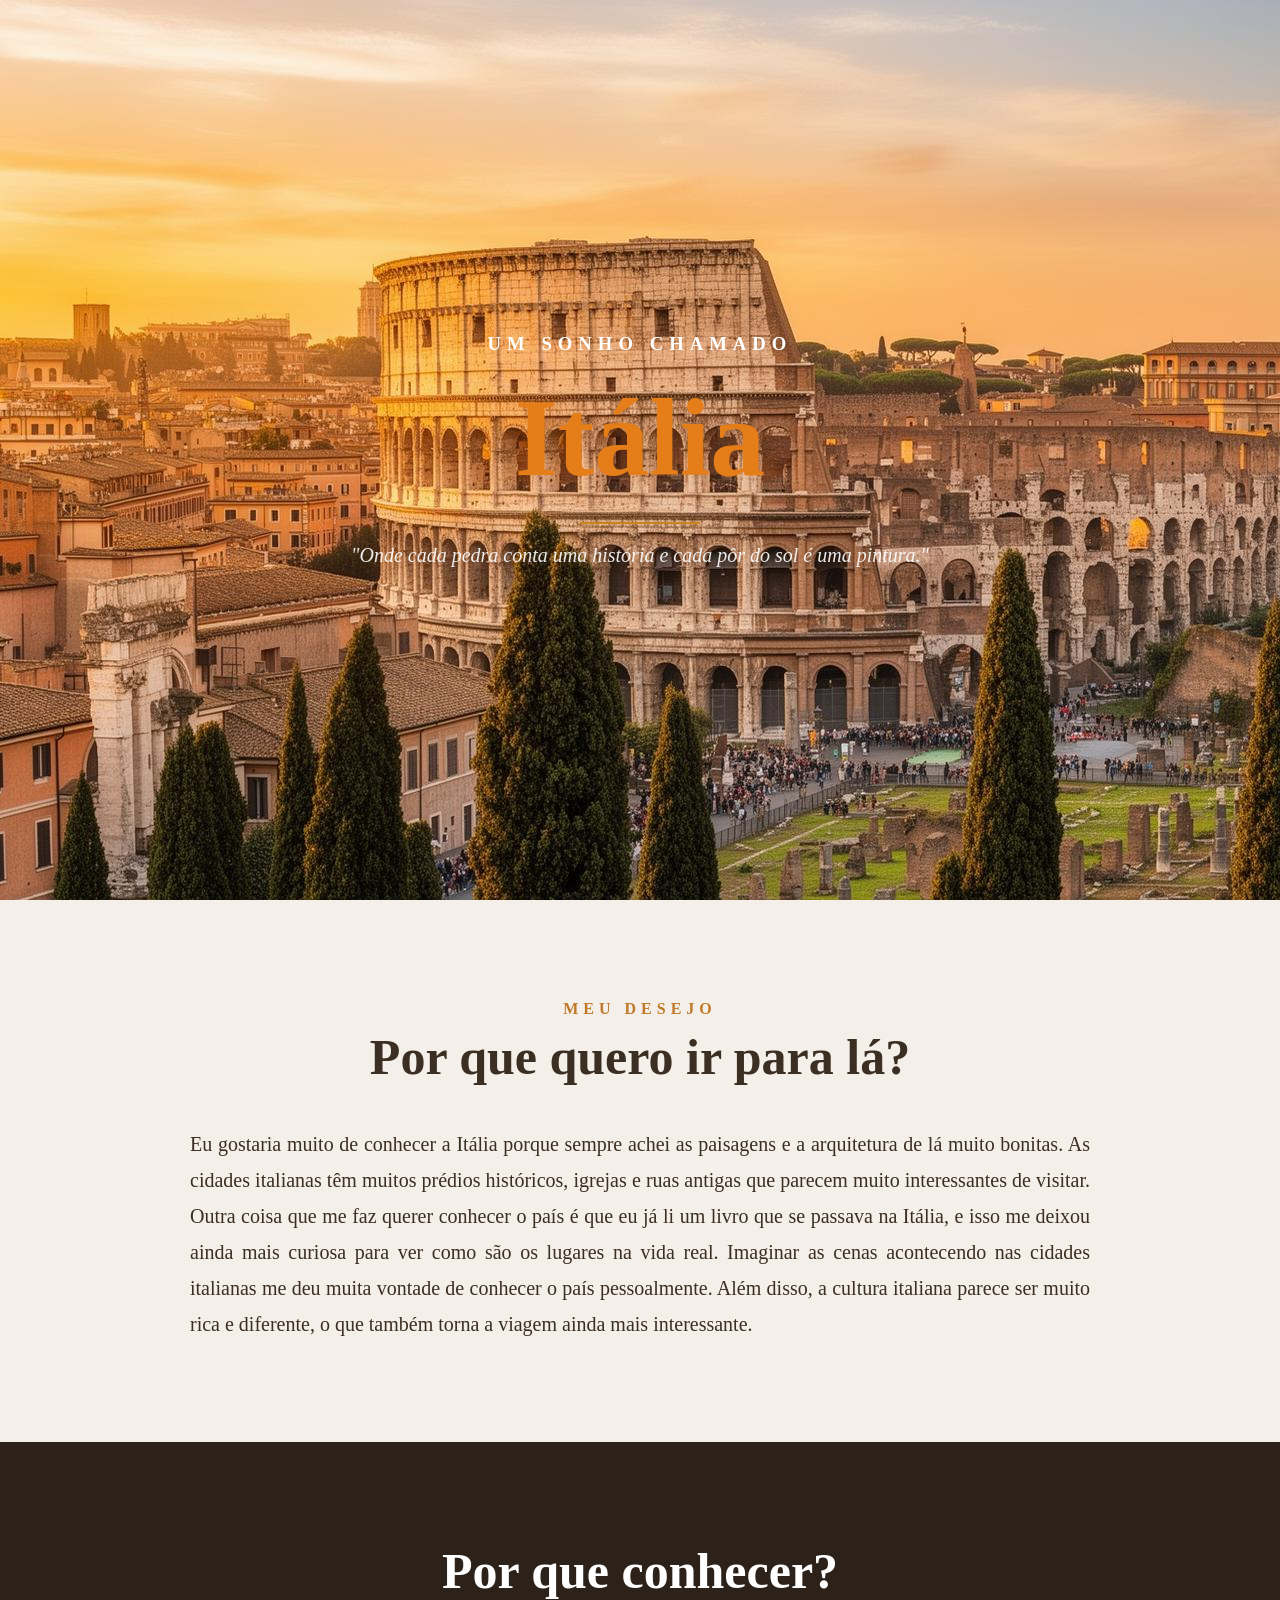
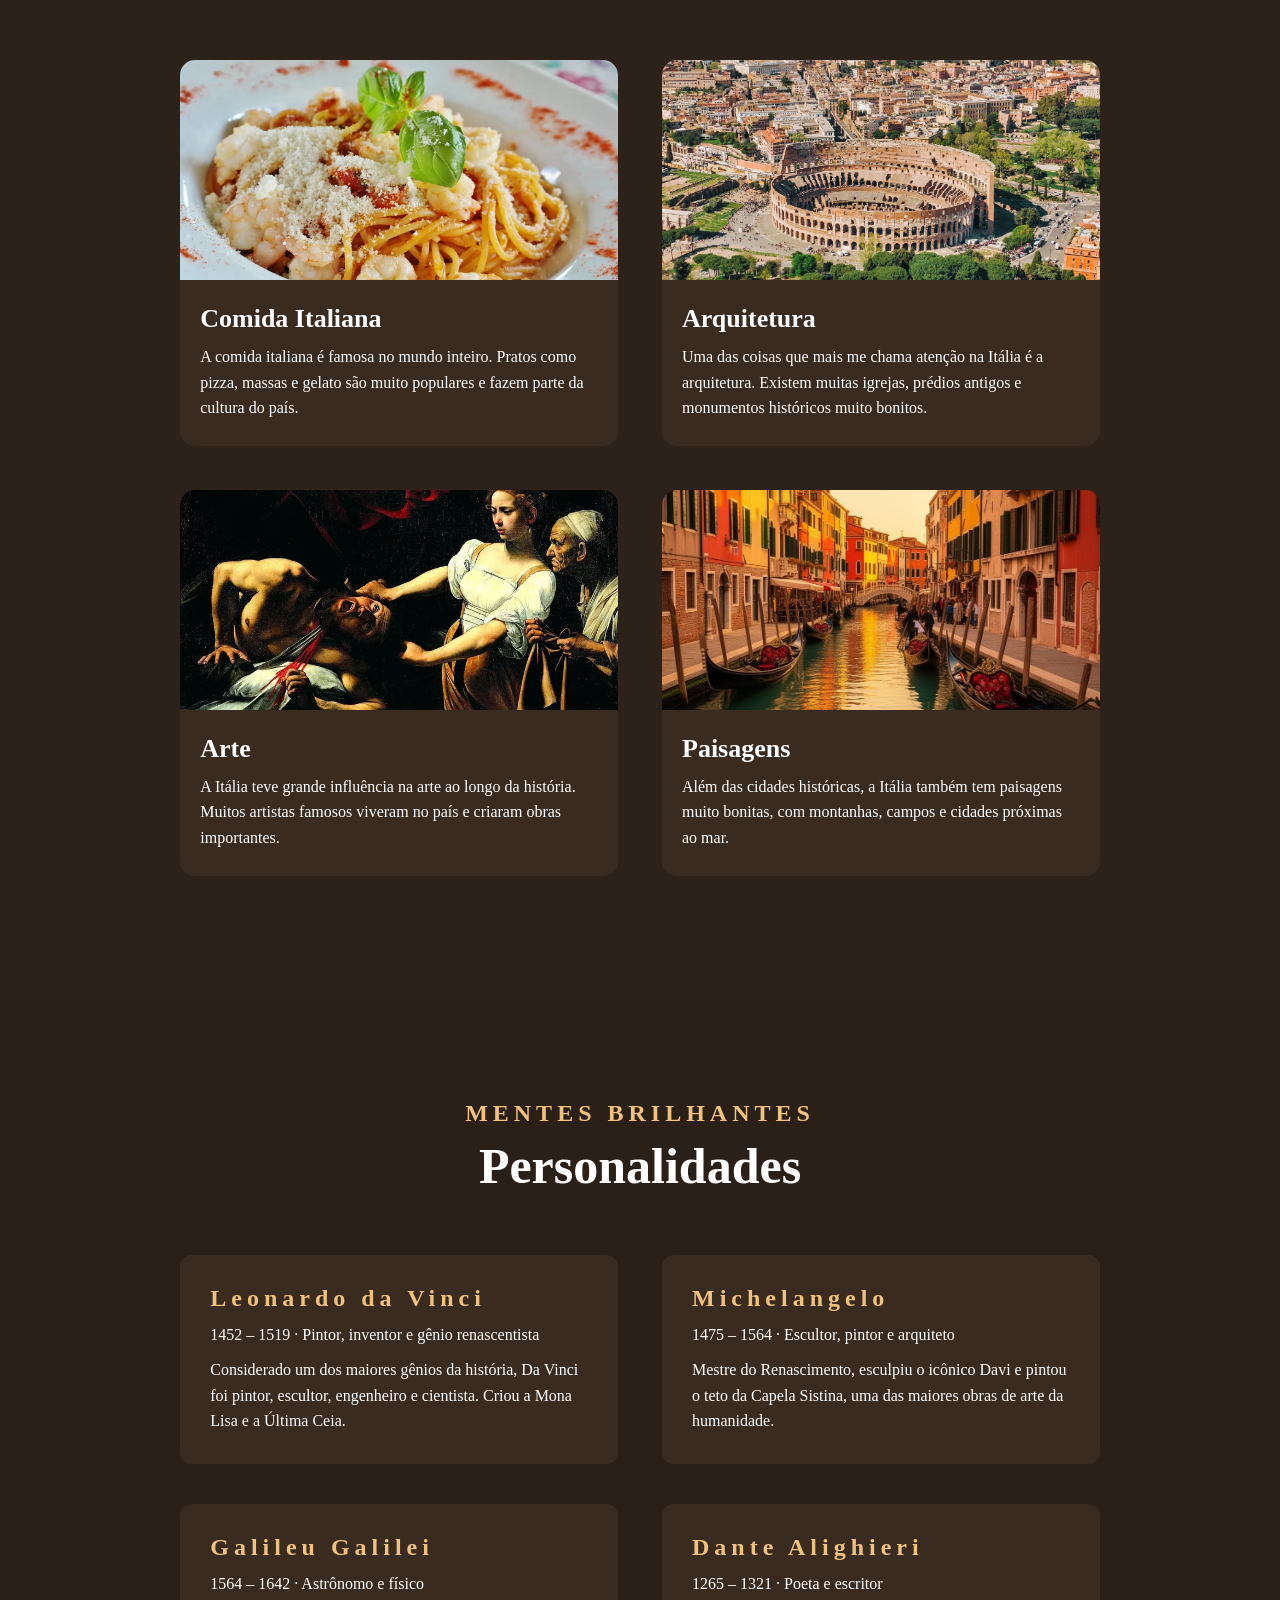
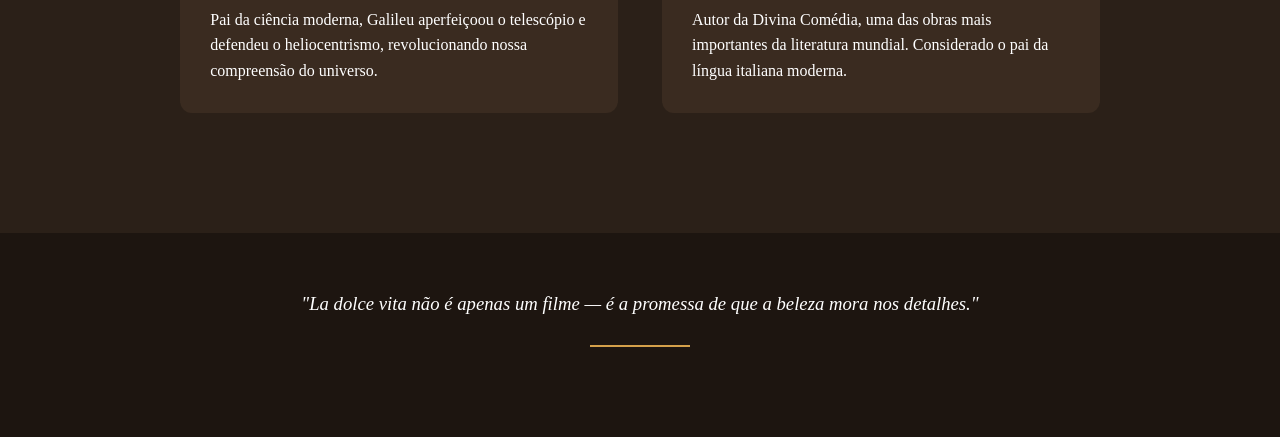
<file: MarianaProque/proque.html>
<!DOCTYPE html>
<html lang="pt">

<head>
    <meta charset="UTF-8">
    <meta name="viewport" content="width=device-width, initial-scale=1.0">
    <link rel="stylesheet" href="css/proque.css">
    <title>Itália</title>
</head>

<body>
    <header class="hero">
        <div class="hero-content">
            <h3 class="top-text">UM SONHO CHAMADO</h3>

            <h1 class="titulo">Itália</h1>

            <hr>

            <p class="frase">
                "Onde cada pedra conta uma história e cada pôr do sol é uma pintura."
            </p>

        </div>
    </header>

    <section class="bloco" id="motivo">
        <h4>MEU DESEJO</h4>
        <h1>Por que quero ir para lá?</h1>
        <p id="descricao">Eu gostaria muito de conhecer a Itália porque sempre achei as paisagens e a arquitetura de lá
            muito bonitas.
            As cidades italianas têm muitos prédios históricos, igrejas e ruas antigas que parecem muito interessantes
            de visitar.

            Outra coisa que me faz querer conhecer o país é que eu já li um livro que se passava na Itália, e isso me
            deixou ainda mais curiosa para ver como são os lugares na vida real. Imaginar as cenas acontecendo nas
            cidades italianas me deu muita vontade de conhecer o país pessoalmente.

            Além disso, a cultura italiana parece ser muito rica e diferente, o que também torna a viagem ainda mais
            interessante.</p>
    </section>

    <section class="bloco" id="pontos-interessantes">
        <h1>Por que conhecer?</h1>
        <div class="pontos">
            <img src="assets/gastronomia.png" alt="">
            <h3>Comida Italiana</h3>
            <p>A comida italiana é famosa no mundo inteiro. Pratos como pizza, massas e gelato são muito populares e
                fazem parte da cultura do país.</p>
        </div>

        <div class="pontos">
            <img src="assets/arquitetura.png" alt="">
            <h3>Arquitetura</h3>
            <p>Uma das coisas que mais me chama atenção na Itália é a arquitetura. Existem muitas igrejas, prédios
                antigos e monumentos históricos muito bonitos.</p>
        </div>

        <div class="pontos">
            <img src="assets/obra.png" alt="">
            <h3>Arte</h3>
            <p>A Itália teve grande influência na arte ao longo da história. Muitos artistas famosos viveram no país e
                criaram obras importantes.</p>
        </div>

        <div class="pontos">
            <img src="assets/italy-venice.jpg" alt="">
            <h3>Paisagens</h3>
            <p>Além das cidades históricas, a Itália também tem paisagens muito bonitas, com montanhas, campos e cidades
                próximas ao mar.</p>
        </div>
    </section>

    <section class="bloco" id="personalidades">
        <h4>MENTES BRILHANTES</h4>
        <h1>Personalidades</h1>
        <div>
            <h4>Leonardo da Vinci</h4>
            <p>1452 – 1519 · Pintor, inventor e gênio renascentista</p>
            <p>Considerado um dos maiores gênios da história, Da Vinci foi pintor, escultor, engenheiro e cientista.
                Criou a Mona Lisa e a Última Ceia.</p>
        </div>

        <div>
            <h4>Michelangelo</h4>
            <p>1475 – 1564 · Escultor, pintor e arquiteto</p>
            <p>Mestre do Renascimento, esculpiu o icônico Davi e pintou o teto da Capela Sistina, uma das maiores obras
                de arte da humanidade.</p>
        </div>

        <div>
            <h4>Galileu Galilei</h4>
            <p>1564 – 1642 · Astrônomo e físico</p>
            <p>Pai da ciência moderna, Galileu aperfeiçoou o telescópio e defendeu o heliocentrismo, revolucionando
                nossa compreensão do universo.</p>
        </div>

        <div>
            <h4>Dante Alighieri</h4>
            <p>1265 – 1321 · Poeta e escritor</p>
            <p>Autor da Divina Comédia, uma das obras mais importantes da literatura mundial. Considerado o pai da
                língua italiana moderna.</p>
        </div>
    </section>

    <footer>
        <h3>"La dolce vita não é apenas um filme — é a promessa de que a beleza mora nos detalhes."</h3>
        <hr>
    </footer>
</body>

</html>
</file>
<file: style.css>
:root {
    --bg: #fdfaf6;
    --text: #2c2c2c;
    --light-text: #666;
    --border: #e5e0d5;
    --hover-bg: #f5f2ed;
    --shadow: rgba(0, 0, 0, 0.08);
}

* {
    box-sizing: border-box;
    margin: 0;
    padding: 0;
}

body {
    font-family: 'DM Sans', sans-serif;
    max-width: 700px;
    margin: 0 auto;
    padding: 40px 20px 60px;
    background: var(--bg);
    color: var(--text);
    line-height: 1.7;
}

header {
    margin-bottom: 48px;
    padding-bottom: 24px;
    border-bottom: 2px solid var(--border);
}

header h1 {
    font-family: 'Merriweather', serif;
    font-size: 2rem;
    font-weight: 700;
    margin-bottom: 12px;
    color: var(--text);
}

header p {
    color: var(--light-text);
    font-size: 0.95rem;
}

a {
    color: var(--text);
    text-decoration: none;
    transition: color 0.2s ease;
}

a:hover {
    color: #b35c00;
}

ul {
    list-style: none;
    display: flex;
    flex-direction: column;
    gap: 14px;
}

li {
    display: flex;
    align-items: center;
    gap: 14px;
    padding: 14px 20px;
    background: var(--hover-bg);
    border: 1px solid var(--border);
    border-radius: 8px;
    position: relative;
    overflow: hidden;
    transition: transform 0.3s ease, box-shadow 0.3s ease, border-color 0.3s ease;
}

li:hover {
    transform: translateX(6px);
    box-shadow: 0 4px 10px var(--shadow);
    border-color: #c9bfae;
}

li img {
    width: 36px;
    border-radius: 4px;
    flex-shrink: 0;
    position: relative;
    z-index: 2;
    box-shadow: 0 2px 6px rgba(0, 0, 0, 0.12);
}

li div {
    display: flex;
    flex-direction: column;
    z-index: 2;
}

li div a {
    font-weight: 600;
    font-size: 1rem;
    color: var(--text);
    text-decoration: none;
    transition: all 0.3s ease;
}

li div p {
    font-size: 0.85rem;
    color: #888;
}

li::before {
    content: "";
    position: absolute;
    inset: 0;
    background-repeat: no-repeat;
    background-position: right center;
    background-size: auto 100%;
    opacity: 0;
    transition: opacity 0.35s ease;
    pointer-events: none;
}

li:hover::before {
    opacity: 0.12;
}

li:nth-child(1):hover::before {
    background-image: url("https://flagcdn.com/w320/nl.png");
}

li:nth-child(2):hover::before {
    background-image: url("https://flagcdn.com/w320/ch.png");
}

li:nth-child(3):hover::before {
    background-image: url("https://flagcdn.com/w320/fr.png");
}

li:nth-child(4):hover::before {
    background-image: url("https://flagcdn.com/w320/it.png");
}

li:nth-child(5):hover::before {
    background-image: url("https://flagcdn.com/w320/es.png");
}

li:nth-child(6):hover::before {
    background-image: url("https://flagcdn.com/w320/al.png");
}

footer {
    margin-top: 60px;
    padding-top: 20px;
    border-top: 1px solid #ddd;
    text-align: center;
    font-size: 0.82rem;
    color: #aaa;
    font-style: italic;
}

li:nth-child(1) div a:hover {
    background: linear-gradient(90deg, #21468B, #FF0000);
    -webkit-background-clip: text;
    -webkit-text-fill-color: transparent;
    filter: brightness(1.2);
}

li:nth-child(2) div a:hover {
    background: linear-gradient(90deg, #FF0000, #FF0000, #FF0000);
    -webkit-background-clip: text;
    -webkit-text-fill-color: transparent;
    filter: brightness(1.2);
}

li:nth-child(3) div a:hover {
    background: linear-gradient(90deg, #CD0000, #003478, #CD0000);
    -webkit-background-clip: text;
    -webkit-text-fill-color: transparent;
    filter: brightness(1.2);
}

li:nth-child(4) div a:hover {
    background: linear-gradient(90deg, #008C45, #CD212A, #008C45);
    -webkit-background-clip: text;
    -webkit-text-fill-color: transparent;
    filter: brightness(1.2);
}

li:nth-child(5) div a:hover {
    background: linear-gradient(90deg, #AA151B, #F1BF00, #AA151B);
    -webkit-background-clip: text;
    -webkit-text-fill-color: transparent;
    filter: brightness(1.2);
}

li:nth-child(6) div a:hover {
    background: linear-gradient(90deg, #E41E26, #000000, #E41E26);
    -webkit-background-clip: text;
    -webkit-text-fill-color: transparent;
    filter: brightness(1.2);
}
</file>
<file: RodrigoBolgheroni/style.css>
@import url('https://fonts.googleapis.com/css2?family=Playfair+Display:ital,wght@0,900;1,900&family=Cormorant+Garamond:ital,wght@0,300;0,400;1,300&family=Bebas+Neue&display=swap');

*,
*::before,
*::after {
    margin: 0;
    padding: 0;
    box-sizing: border-box;
}

:root {
    --orange: #E87722;
    --deep-orange: #C0501A;
    --blue: #003DA5;
    --cream: #F5EFE0;
    --dark: #1A0F00;
    --tulip-red: #D91A30;
    --gold: #F0B429;
}

html,
body {
    height: 100%;
    font-family: 'Cormorant Garamond', serif;
    background: var(--cream);
    overflow-x: hidden;
}

/* ─── HERO ─── */
.hero {
    position: relative;
    width: 100%;
    height: 100vh;
    min-height: 600px;
    overflow: hidden;
    display: flex;
    flex-direction: column;
    justify-content: flex-end;
}

.hero-bg {
    position: absolute;
    inset: 0;
    background: url('images/windmills.jpg') center / cover no-repeat;
    transform: scale(1.06);
    animation: slowzoom 18s ease-in-out infinite alternate;
}

.hero-tint {
    position: absolute;
    inset: 0;
    background: linear-gradient(to bottom,
            rgba(0, 61, 165, 0.25) 0%,
            rgba(232, 119, 34, 0.45) 55%,
            rgba(26, 15, 0, 0.80) 100%);
    z-index: 1;
}

@keyframes slowzoom {
    from {
        transform: scale(1.06) translateY(0);
    }

    to {
        transform: scale(1.12) translateY(-2%);
    }
}

/* Giant title */
.hero-title {
    position: absolute;
    top: 0;
    left: 0;
    right: 0;
    z-index: 4;
    padding: 0.50em 0.35em;
    font-family: 'Playfair Display', serif;
    font-weight: 900;
    font-size: clamp(7rem, 22vw, 22rem);
    line-height: 0.88;
    color: var(--cream);
    letter-spacing: -0.02em;
    user-select: none;
    animation: fadedown 1.2s cubic-bezier(.16, 1, .3, 1) both;
}

.hero-title .nl {
    font-style: italic;
    color: var(--orange);
}

@keyframes fadedown {
    from {
        opacity: 0;
        transform: translateY(-30px);
    }

    to {
        opacity: 1;
        transform: translateY(0);
    }
}

/* Subtitle block */
.hero-sub {
    position: relative;
    z-index: 5;
    padding: 0 2.4rem 3.5rem 2.4rem;
    display: flex;
    align-items: flex-end;
    justify-content: space-between;
    animation: fadein 1.6s 0.4s cubic-bezier(.16, 1, .3, 1) both;
}

@keyframes fadein {
    from {
        opacity: 0;
        transform: translateY(20px);
    }

    to {
        opacity: 1;
        transform: translateY(0);
    }
}

.hero-sub-left {
    color: var(--cream);
}

.hero-rule {
    display: block;
    width: 40px;
    height: 2px;
    background: var(--orange);
    margin-bottom: 0.8rem;
}

.hero-tagline {
    font-size: clamp(0.75rem, 1.5vw, 1rem);
    font-weight: 300;
    letter-spacing: 0.18em;
    text-transform: uppercase;
    line-height: 1.6;
    max-width: 200px;
}

.scroll-cta {
    width: 42px;
    height: 42px;
    border: 1.5px solid rgba(245, 239, 224, 0.5);
    border-radius: 50%;
    display: flex;
    align-items: center;
    justify-content: center;
    cursor: pointer;
    animation: bounce 2.2s 1.5s ease-in-out infinite;
    color: var(--cream);
}

.scroll-cta svg {
    width: 16px;
    height: 16px;
}

@keyframes bounce {

    0%,
    100% {
        transform: translateY(0);
    }

    50% {
        transform: translateY(6px);
    }
}

/* Windmill silhouette */
.windmill-silhouette {
    position: absolute;
    bottom: 54px;
    left: 0;
    width: 100%;
    z-index: 2;
    pointer-events: none;
}

/* ─── NAV ─── */
nav {
    position: absolute;
    bottom: 0;
    left: 0;
    right: 0;
    z-index: 10;
    background: var(--cream);
    padding: 0 2.4rem;
    height: 54px;
    display: flex;
    align-items: center;
    justify-content: space-between;
}

.nav-brand {
    font-family: 'Bebas Neue', sans-serif;
    font-size: 1.15rem;
    letter-spacing: 0.12em;
    color: var(--orange);
}

.nav-links {
    display: flex;
    gap: 2.4rem;
    list-style: none;
}

.nav-links a {
    text-decoration: none;
    font-family: 'Cormorant Garamond', serif;
    font-size: 0.75rem;
    font-weight: 400;
    letter-spacing: 0.2em;
    text-transform: uppercase;
    color: var(--dark);
    transition: color 0.25s;
}

.nav-links a:hover {
    color: var(--orange);
}

.nav-menu {
    display: flex;
    flex-direction: column;
    gap: 5px;
    cursor: pointer;
}

.nav-menu span {
    display: block;
    width: 22px;
    height: 1.5px;
    background: var(--dark);
}

/* ─── INTRO SECTION ─── */
.section-intro {
    padding: 7rem 2.4rem 6rem;
    max-width: 900px;
    margin: 0 auto;
    text-align: center;
}

.eyebrow {
    display: inline-block;
    font-size: 0.72rem;
    letter-spacing: 0.28em;
    text-transform: uppercase;
    color: var(--orange);
    margin-bottom: 1.6rem;
    font-weight: 400;
}

.section-intro h2 {
    font-family: 'Playfair Display', serif;
    font-size: clamp(2.4rem, 6vw, 5rem);
    font-weight: 900;
    line-height: 1.05;
    color: var(--dark);
    margin-bottom: 2rem;
}

.section-intro h2 em {
    font-style: italic;
    color: var(--orange);
}

.section-intro p {
    font-size: clamp(1rem, 1.8vw, 1.25rem);
    font-weight: 300;
    line-height: 1.8;
    color: #4a3820;
    max-width: 600px;
    margin: 0 auto;
}

/* ─── CARDS ─── */
.cards {
    padding: 0 2.4rem 7rem;
    display: grid;
    grid-template-columns: repeat(3, 1fr);
    gap: 1.5rem;
    max-width: 1200px;
    margin: 0 auto;
}

.card {
    position: relative;
    overflow: hidden;
    aspect-ratio: 3/4;
    cursor: pointer;
}

.card-img {
    position: absolute;
    inset: 0;
    background-size: cover;
    background-position: center;
    transition: transform 0.7s cubic-bezier(.16, 1, .3, 1);
}

.card:hover .card-img {
    transform: scale(1.07);
}

.card-overlay {
    position: absolute;
    inset: 0;
    background: linear-gradient(to top, rgba(26, 15, 0, 0.82) 0%, transparent 55%);
}

.card-content {
    position: absolute;
    bottom: 0;
    left: 0;
    right: 0;
    padding: 1.6rem 1.4rem;
    color: var(--cream);
}

.card-num {
    font-family: 'Bebas Neue', sans-serif;
    font-size: 0.78rem;
    letter-spacing: 0.2em;
    color: var(--orange);
    display: block;
    margin-bottom: 0.5rem;
}

.card-title {
    font-family: 'Playfair Display', serif;
    font-size: clamp(1.3rem, 2.5vw, 1.9rem);
    font-weight: 900;
    line-height: 1.1;
    margin-bottom: 0.6rem;
}

.card-desc {
    font-size: 0.82rem;
    font-weight: 300;
    line-height: 1.6;
    letter-spacing: 0.04em;
    opacity: 0.85;
    max-width: 260px;
}

.card:nth-child(1) .card-img {
    background-image: url('https://images.unsplash.com/photo-1580820218826-5eae2d3dddaf?w=800&auto=format&fit=crop&q=80');
    background-color: var(--orange);
}

.card:nth-child(2) .card-img {
    background-image: url('https://images.unsplash.com/photo-1576485290814-1c72aa4bbb8e?w=800&auto=format&fit=crop&q=80');
    background-color: var(--blue);
}

.card:nth-child(3) .card-img {
    background-image: url('https://images.unsplash.com/photo-1512470604168-97d5a9e3e50d?w=800&auto=format&fit=crop&q=80');
    background-color: var(--tulip-red);
}

/* ─── QUOTE BAND ─── */
.quote-band {
    background: var(--orange);
    padding: 5rem 2.4rem;
    text-align: center;
    position: relative;
    overflow: hidden;
}

.quote-band::before {
    content: '"';
    position: absolute;
    top: -0.3em;
    left: 50%;
    transform: translateX(-50%);
    font-family: 'Playfair Display', serif;
    font-size: 22rem;
    color: rgba(255, 255, 255, 0.08);
    line-height: 1;
    pointer-events: none;
}

.quote-band blockquote {
    font-family: 'Playfair Display', serif;
    font-size: clamp(1.6rem, 4vw, 3.2rem);
    font-style: italic;
    font-weight: 900;
    color: var(--cream);
    max-width: 800px;
    margin: 0 auto 1.5rem;
    line-height: 1.2;
}

.quote-band cite {
    font-size: 0.8rem;
    letter-spacing: 0.22em;
    text-transform: uppercase;
    color: rgba(245, 239, 224, 0.65);
    font-style: normal;
}

/* ─── CURIOSIDADES ─── */
.curiosidades {
    background: var(--dark);
    padding: 7rem 2.4rem;
}

.curio-header {
    max-width: 1100px;
    margin: 0 auto 5rem;
    text-align: center;
}

.curio-title {
    font-family: 'Playfair Display', serif;
    font-size: clamp(2.4rem, 6vw, 5rem);
    font-weight: 900;
    line-height: 1.05;
    color: var(--cream);
    margin-top: 1rem;
}

.curio-title em {
    font-style: italic;
    color: var(--orange);
}

.curio-block {
    max-width: 1100px;
    margin: 0 auto 5rem;
    border-top: 1px solid rgba(245, 239, 224, 0.1);
    padding-top: 3rem;
    display: grid;
    grid-template-columns: 220px 1fr;
    gap: 3rem;
}

.curio-block:last-child {
    margin-bottom: 0;
}

.curio-block-label {
    display: flex;
    flex-direction: column;
    align-items: flex-start;
    gap: 0.8rem;
    padding-top: 0.3rem;
}

.curio-icon {
    font-size: 2rem;
    line-height: 1;
    opacity: 0.7;
}

.curio-cat {
    font-family: 'Bebas Neue', sans-serif;
    font-size: 1.1rem;
    letter-spacing: 0.18em;
    color: var(--orange);
    text-transform: uppercase;
}

.curio-tech .curio-cat {
    color: var(--gold);
}

.curio-cannabis .curio-cat {
    color: #7ec87e;
}

.curio-writers .curio-cat {
    color: #a8c4e8;
}

.curio-tech .curio-icon {
    filter: hue-rotate(30deg);
}

.curio-cannabis .curio-icon {
    filter: hue-rotate(90deg);
}

.curio-writers .curio-icon {
    filter: hue-rotate(200deg);
}

.curio-items {
    display: grid;
    grid-template-columns: repeat(2, 1fr);
    gap: 2rem 3rem;
}

.curio-item {
    display: flex;
    gap: 1rem;
    align-items: flex-start;
}

.curio-num {
    font-family: 'Bebas Neue', sans-serif;
    font-size: 1.6rem;
    line-height: 1;
    color: rgba(245, 239, 224, 0.15);
    flex-shrink: 0;
    padding-top: 0.1rem;
    min-width: 32px;
}

.curio-item h4 {
    font-family: 'Playfair Display', serif;
    font-size: 1rem;
    font-weight: 900;
    color: var(--cream);
    margin-bottom: 0.5rem;
    line-height: 1.25;
}

.curio-item p {
    font-size: 0.88rem;
    font-weight: 300;
    line-height: 1.75;
    color: rgba(245, 239, 224, 0.6);
}

.curio-item p strong {
    color: rgba(245, 239, 224, 0.9);
    font-weight: 400;
}

.curio-item p em {
    font-style: italic;
    color: var(--orange);
    opacity: 0.85;
}

/* ─── FLAG STRIPE ─── */
.flag-stripe {
    display: flex;
    height: 12px;
}

.flag-stripe div {
    flex: 1;
}

.flag-stripe div:nth-child(1) {
    background: var(--tulip-red);
}

.flag-stripe div:nth-child(2) {
    background: #fff;
}

.flag-stripe div:nth-child(3) {
    background: var(--blue);
}

/* ─── FOOTER ─── */
footer {
    background: var(--dark);
    color: rgba(245, 239, 224, 0.45);
    padding: 2.5rem 2.4rem;
    display: flex;
    align-items: center;
    justify-content: space-between;
    font-size: 0.72rem;
    letter-spacing: 0.12em;
    text-transform: uppercase;
}

footer .brand {
    font-family: 'Bebas Neue', sans-serif;
    font-size: 1.4rem;
    color: var(--orange);
    letter-spacing: 0.1em;
}

/* ─── RESPONSIVE ─── */
@media (max-width: 900px) {
    .curio-block {
        grid-template-columns: 1fr;
        gap: 1.5rem;
    }

    .curio-block-label {
        flex-direction: row;
        align-items: center;
    }
}

@media (max-width: 768px) {
    .cards {
        grid-template-columns: 1fr;
    }

    .nav-links {
        display: none;
    }

    .hero-sub {
        flex-direction: column;
        align-items: flex-start;
        gap: 1.5rem;
    }

    .curio-items {
        grid-template-columns: 1fr;
    }
}

@media (max-width: 480px) {
    nav {
        padding: 0 1.2rem;
    }

    .hero-sub {
        padding: 0 1.2rem 3rem;
    }

    .cards {
        padding: 0 1.2rem 4rem;
    }

    .curiosidades {
        padding: 4rem 1.2rem;
    }
}

.quote-band {
    background-color: var(--orange);
}

.section-label {
    display: inline-block;
    font-size: 0.72rem;
    letter-spacing: 0.28em;
    text-transform: uppercase;
    color: var(--orange);
    margin-bottom: 1rem;
    font-weight: 400;
}

.section-heading {
    font-family: 'Playfair Display', serif;
    font-size: clamp(2.2rem, 5vw, 4rem);
    font-weight: 900;
    line-height: 1.05;
    color: var(--dark);
    margin-bottom: 3.5rem;
}

.section-heading em {
    font-style: italic;
    color: var(--orange);
}

.trio-section {
    padding: 6rem 2.4rem;
    max-width: 1200px;
    margin: 0 auto;
}

.trio-section.dark-bg {
    max-width: 100%;
    background: var(--dark);
    padding: 6rem 0;
}

.trio-section.dark-bg .trio-inner {
    max-width: 1200px;
    margin: 0 auto;
    padding: 0 2.4rem;
}

.trio-section.dark-bg .section-heading {
    color: var(--cream);
}

/* ─── PERSONALITY CARDS ─── */
.person-cards {
    display: grid;
    grid-template-columns: repeat(3, 1fr);
    gap: 1.5rem;
}

.person-card {
    position: relative;
    overflow: hidden;
    background: rgba(245, 239, 224, 0.04);
    border: 1px solid rgba(245, 239, 224, 0.08);
    padding: 0;
    transition: transform 0.35s cubic-bezier(.16, 1, .3, 1);
}

.person-card:hover {
    transform: translateY(-6px);
}

.person-card:hover .person-card-img {
    transform: scale(1.06);
}

.person-card-img {
    width: 100%;
    height: 280px;
    display: block;
    background-size: cover;
    background-position: center top;
    transition: transform 0.7s cubic-bezier(.16, 1, .3, 1);
}

.person-card-body {
    padding: 1.6rem 1.6rem 1.8rem;
}

.person-era {
    font-family: 'Bebas Neue', sans-serif;
    font-size: 0.72rem;
    letter-spacing: 0.22em;
    color: var(--orange);
    display: block;
    margin-bottom: 0.5rem;
}

.person-card:nth-child(2) .person-era {
    color: var(--gold);
}

.person-card:nth-child(3) .person-era {
    color: #a8c4e8;
}

.person-card h3 {
    font-family: 'Playfair Display', serif;
    font-size: 1.4rem;
    font-weight: 900;
    color: var(--cream);
    margin-bottom: 0.7rem;
    line-height: 1.2;
}

.person-card p {
    font-size: 0.86rem;
    font-weight: 300;
    line-height: 1.75;
    color: rgba(245, 239, 224, 0.55);
}

.person-card p em {
    font-style: italic;
    color: var(--orange);
    opacity: 0.9;
}

.person-card:nth-child(2) p em {
    color: var(--gold);
}

.person-card:nth-child(3) p em {
    color: #a8c4e8;
}

/* ─── PLACES CARDS ─── */
.places-cards {
    display: grid;
    grid-template-columns: repeat(3, 1fr);
    gap: 1.5rem;
}

.place-card {
    position: relative;
    overflow: hidden;
    aspect-ratio: 4/5;
    cursor: pointer;
}

.place-card-img {
    position: absolute;
    inset: 0;
    background-size: cover;
    background-position: center;
    transition: transform 0.7s cubic-bezier(.16, 1, .3, 1);
}

.place-card:hover .place-card-img {
    transform: scale(1.07);
}

.place-card-overlay {
    position: absolute;
    inset: 0;
    background: linear-gradient(to top, rgba(26, 15, 0, 0.88) 0%, rgba(26, 15, 0, 0.1) 55%);
}

.place-card-content {
    position: absolute;
    bottom: 0;
    left: 0;
    right: 0;
    padding: 1.8rem 1.5rem;
    color: var(--cream);
}

.place-city {
    font-family: 'Bebas Neue', sans-serif;
    font-size: 0.72rem;
    letter-spacing: 0.25em;
    color: var(--orange);
    display: block;
    margin-bottom: 0.4rem;
}

.place-card:nth-child(2) .place-city {
    color: var(--gold);
}

.place-card:nth-child(3) .place-city {
    color: #a8c4e8;
}

.place-card h3 {
    font-family: 'Playfair Display', serif;
    font-size: clamp(1.3rem, 2.2vw, 1.8rem);
    font-weight: 900;
    line-height: 1.1;
    margin-bottom: 0.6rem;
}

.place-card p {
    font-size: 0.82rem;
    font-weight: 300;
    line-height: 1.65;
    opacity: 0.78;
    max-width: 260px;
}

.place-divider {
    display: block;
    width: 28px;
    height: 2px;
    background: var(--orange);
    margin-bottom: 0.8rem;
}

.place-card:nth-child(2) .place-divider {
    background: var(--gold);
}

.place-card:nth-child(3) .place-divider {
    background: #a8c4e8;
}

/* ─── STRIPE DIVIDER ─── */
.stripe-divider {
    display: flex;
    height: 6px;
}

.stripe-divider div {
    flex: 1;
}

.stripe-divider div:nth-child(1) {
    background: var(--tulip-red);
}

.stripe-divider div:nth-child(2) {
    background: #fff;
}

.stripe-divider div:nth-child(3) {
    background: var(--blue);
}

/* ─── CURIOSIDADES LEGAIS ─── */
.curio-legais {
    background: var(--dark);
    padding: 7rem 0;
    position: relative;
    overflow: hidden;
}

/* subtle radial warmth matching brand palette */
.curio-legais::before {
    content: '';
    position: absolute;
    inset: 0;
    background-image:
        radial-gradient(circle at 8% 70%, rgba(232, 119, 34, 0.09) 0%, transparent 45%),
        radial-gradient(circle at 92% 10%, rgba(0, 61, 165, 0.08) 0%, transparent 40%);
    pointer-events: none;
}

.curio-legais-inner {
    max-width: 1200px;
    margin: 0 auto;
    padding: 0 2.4rem;
    position: relative;
    z-index: 1;
}

.curio-legais-header {
    margin-bottom: 4rem;
}

.curio-legais-header .section-heading {
    color: var(--cream);
    margin-bottom: 0;
}

.curio-legais-header .section-heading em {
    color: var(--orange);
}

.curio-legais-header p {
    font-size: clamp(0.95rem, 1.6vw, 1.1rem);
    font-weight: 300;
    line-height: 1.8;
    color: rgba(245, 239, 224, 0.45);
    max-width: 520px;
    margin-top: 1rem;
}

.curio-legais-grid {
    display: grid;
    grid-template-columns: repeat(3, 1fr);
    gap: 1.5rem;
}

.curio-legais-card {
    background: rgba(245, 239, 224, 0.03);
    border: 1px solid rgba(245, 239, 224, 0.08);
    padding: 2.4rem 1.8rem 2.2rem;
    position: relative;
    overflow: hidden;
    transition: transform 0.35s cubic-bezier(.16, 1, .3, 1),
        border-color 0.35s,
        background 0.35s;
}

/* top accent bar per card */
.curio-legais-card::before {
    content: '';
    position: absolute;
    top: 0;
    left: 0;
    right: 0;
    height: 3px;
    background: var(--orange);
    opacity: 0.7;
    transition: opacity 0.35s;
}

.curio-legais-card:nth-child(2)::before {
    background: var(--gold);
}

.curio-legais-card:nth-child(3)::before {
    background: #a8c4e8;
}

.curio-legais-card:hover {
    transform: translateY(-5px);
    border-color: rgba(245, 239, 224, 0.16);
    background: rgba(245, 239, 224, 0.055);
}

.curio-legais-card:hover::before {
    opacity: 1;
}

/* SVG icon wrapper */
.curio-icon-wrap {
    width: 46px;
    height: 46px;
    display: flex;
    align-items: center;
    justify-content: center;
    border: 1.5px solid rgba(232, 119, 34, 0.35);
    margin-bottom: 1.6rem;
    color: var(--orange);
    transition: border-color 0.3s, color 0.3s;
}

.curio-legais-card:nth-child(2) .curio-icon-wrap {
    border-color: rgba(240, 180, 41, 0.35);
    color: var(--gold);
}

.curio-legais-card:nth-child(3) .curio-icon-wrap {
    border-color: rgba(168, 196, 232, 0.35);
    color: #a8c4e8;
}

.curio-legais-card:hover .curio-icon-wrap {
    border-color: rgba(232, 119, 34, 0.65);
}

.curio-legais-card:nth-child(2):hover .curio-icon-wrap {
    border-color: rgba(240, 180, 41, 0.65);
}

.curio-legais-card:nth-child(3):hover .curio-icon-wrap {
    border-color: rgba(168, 196, 232, 0.65);
}

.curio-icon-wrap svg {
    width: 22px;
    height: 22px;
    stroke-width: 1.5;
}

.curio-legais-card h3 {
    font-family: 'Playfair Display', serif;
    font-size: 1.22rem;
    font-weight: 900;
    color: var(--cream);
    margin-bottom: 0.85rem;
    line-height: 1.25;
}

.curio-legais-card p {
    font-size: 0.87rem;
    font-weight: 300;
    line-height: 1.8;
    color: rgba(245, 239, 224, 0.48);
}

.curio-legais-card p strong {
    font-weight: 400;
    color: var(--orange);
}

.curio-legais-card:nth-child(2) p strong {
    color: var(--gold);
}

.curio-legais-card:nth-child(3) p strong {
    color: #a8c4e8;
}

.curio-legais-card p em {
    font-style: italic;
    color: rgba(245, 239, 224, 0.72);
}

.curio-badge {
    display: inline-block;
    margin-top: 1.5rem;
    font-family: 'Bebas Neue', sans-serif;
    font-size: 0.66rem;
    letter-spacing: 0.2em;
    padding: 0.3rem 0.8rem;
    border: 1px solid rgba(232, 119, 34, 0.45);
    color: var(--orange);
    text-transform: uppercase;
}

.curio-legais-card:nth-child(2) .curio-badge {
    border-color: rgba(240, 180, 41, 0.45);
    color: var(--gold);
}

.curio-legais-card:nth-child(3) .curio-badge {
    border-color: rgba(168, 196, 232, 0.45);
    color: #a8c4e8;
}

/* ─── RESPONSIVE ─── */
@media (max-width: 900px) {

    .person-cards,
    .places-cards,
    .curio-legais-grid {
        grid-template-columns: 1fr;
    }
}

@media (max-width: 480px) {
    .trio-section {
        padding: 4rem 1.2rem;
    }

    .trio-section.dark-bg .trio-inner {
        padding: 0 1.2rem;
    }

    .curio-legais {
        padding: 4rem 0;
    }

    .curio-legais-inner {
        padding: 0 1.2rem;
    }
}
</file>
<file: suica.css>
@import url('https://fonts.googleapis.com/css2?family=Playfair+Display:wght@400;700;900&family=Lora:wght@400;500;600&display=swap');

*{
    margin: 0;
    padding: auto;
}

body{
    /* background-color: rgba(255,255,255,1); */
    font-family: 'DM Sans', sans-serif;
    background-color: #fdfaf6;
}

header{
    height: 569.9px;
    width: 100%;
    background-image: linear-gradient(to bottom, rgba(255,255,255,0) 50%, #fdfaf6), url("/fotinhasSuica/suicaAlpes.webp");
    background-size: cover;
    background-position: center;
    background-color: rgba(0, 0, 0, 0.08);
    display: flex;
    flex-direction: column;
    justify-content: center;
    align-items: center;
}
nav{
    position: absolute;
    top: 20px;
    width: 100%;
}

nav a{
    text-decoration: none;
    color: white;
    font-size: 18px;
    font-weight: 500;
    transition: 0.4s;
}

nav a:hover{
    color: rgb(165, 16, 16);
}

nav ul{
    display: flex;
    justify-content: center;
    gap: 150px;
    list-style: none;
}

nav a{
    text-decoration: none;
    color: white;
    font-size: 18px;
    font-weight: 500;
}

h1{
    font-size: 100px;
    font-weight: bolder;
    color: rgb(255, 255, 255);
    text-align: center;
    margin-top: 80px;
}

h3{
    font-size: 50px;
    color: rgb(224, 4, 4);
    text-align: center;
    margin-top: 10px;
}


h2{
    font-size: 45px;
}

#motivo{
    color: rgb(224, 4, 4);
    margin-top: 200px;
    font-size: 20px;
    line-height: 1.5;
    text-align: center;
}

#motivo p{
    margin-top: 15px;
    color: black;
}



#curiosidades{
align-items: center;
width : 500px;
margin:auto;
margin-top:20px;
font-size:20px;
text-align: center;
}

#curiosidades h2{
    color: rgb(224, 4, 4);
    line-height: 3;
    margin-top: 140px;
    text-align: center;
}



.grid{
display:grid;
grid-template-columns:repeat(2,1fr);
gap:25px;
justify-content: center;
}

.card{
    height: 100px;
    width: 300px;
    background:#f3eee9;
    border:1px solid #ddd;
    border-radius:10px;
    padding:25px;
    aspect-ratio:1/1; /* faz virar quadrado */
    align-items:flex-start;
}

.card h4{
    font-size: 25px;
    color: rgb(152, 88, 32);
}

.card p{
    font-size: 17px;
    margin-top: 10px;
    font-weight: 100;
    font-family: lora;
}
.card ul{
margin-left:20px;
line-height:1.5;
text-align: center;
}

#galeria{
    color: rgb(224, 4, 4);
    line-height: 3;
    margin-top: 120px;
    text-align: center;
    margin-bottom: 0;
    
}
#carrossel{
  width: 500px;           /* controla o tamanho do carrossel */
  height: 300px;
  margin: auto;           /* centraliza na página */
  display: flex;
  overflow-x: auto;
  scroll-snap-type: x mandatory;
  border-radius: 15px;
}

#carrossel img{
  width: 100%;
  height: 100%;
  object-fit: cover;
  flex-shrink: 0;
  scroll-snap-align: center;
}

footer{
    background-color: rgb(224, 4, 4);
    color: white;
    margin-top: 120px;
    text-align: center;
    font-size: 18px;
}
</file>
<file: albania/style/albania.css>
@import url('https://fonts.googleapis.com/css2?family=Playfair+Display:ital,wght@0,900;1,900&family=Cormorant+Garamond:ital,wght@0,300;0,400;1,300&family=Bebas+Neue&display=swap');

*,
*::before,
*::after {
    margin: 0;
    padding: 0;
    box-sizing: border-box;
}

:root {

    --albanian-red: #AA151B;

    --deep-red: #8C1015;
    --cream: #F5EFE0;
    --dark: #1A0F00;
}

html,
body {
    height: 100%;
    font-family: 'Cormorant Garamond', serif;
    background: var(--cream);
    overflow-x: hidden;
}

/* HERO */

.hero {
    position: relative;
    width: 100%;
    height: 100vh;
    min-height: 600px;
    overflow: hidden;
    display: flex;
    flex-direction: column;
    justify-content: flex-end;
}

.hero-bg {
    position: absolute;
    inset: 0;
    background: url('../assets/download.png') center/cover no-repeat;
    transform: scale(1.06);
    animation: slowzoom 18s ease-in-out infinite alternate;
}

.hero-tint {
    position: absolute;
    inset: 0;
    background: linear-gradient(to bottom,
            rgba(170, 21, 27, 0.2) 0%,
            rgba(241, 191, 0, 0.35) 50%,
            rgba(26, 15, 0, 0.85) 100%);
    z-index: 1;
}

@keyframes slowzoom {
    from {
        transform: scale(1.06)
    }

    to {
        transform: scale(1.12)
    }
}

.hero-title {
    position: absolute;
    top: 0;
    left: 0;
    right: 0;
    z-index: 4;
    padding: 0.5em 0.35em;
    font-family: 'Playfair Display', serif;
    font-weight: 900;
    font-size: clamp(7rem, 22vw, 22rem);
    line-height: 0.88;
    color: var(--cream);
    letter-spacing: -0.02em;
}

.hero-title .nl {
    font-style: italic;
    color: var(--cream);
}

.hero-sub {
    position: relative;
    z-index: 5;
    padding: 0 2.4rem 3.5rem 2.4rem;
    display: flex;
    align-items: flex-end;
}

.hero-rule {
    display: block;
    width: 40px;
    height: 2px;
    background: var(--spain-yellow);
    margin-bottom: 0.8rem;
}

.hero-tagline {
    font-size: 0.9rem;
    letter-spacing: 0.18em;
    text-transform: uppercase;
    line-height: 1.6;
    color: var(--cream);
}

/* NAV */

nav {
    position: absolute;
    bottom: 0;
    left: 0;
    right: 0;
    z-index: 10;
    background: var(--cream);
    padding: 0 2.4rem;
    height: 54px;
    display: flex;
    align-items: center;
    justify-content: space-between;
}

.nav-brand {
    font-family: 'Bebas Neue', sans-serif;
    font-size: 1.2rem;
    letter-spacing: 0.12em;
    color: var(--spain-red);
}

.nav-links {
    display: flex;
    gap: 2.4rem;
    list-style: none;
}

.nav-links a {
    text-decoration: none;
    font-size: 0.75rem;
    letter-spacing: 0.2em;
    text-transform: uppercase;
    color: var(--dark);
}

.nav-links a:hover {
    color: var(--spain-red);
}

/* INTRO */

.section-intro {
    padding: 7rem 2.4rem 6rem;
    max-width: 900px;
    margin: auto;
    text-align: center;
}

.eyebrow {
    font-size: 0.7rem;
    letter-spacing: 0.28em;
    text-transform: uppercase;
    color: var(--spain-red);
    margin-bottom: 1.6rem;
}

.section-intro h2 {
    font-family: 'Playfair Display', serif;
    font-size: clamp(2.4rem, 6vw, 5rem);
    font-weight: 900;
    line-height: 1.05;
    color: var(--dark);
    margin-bottom: 2rem;
}

.section-intro h2 em {
    color: var(--spain-red);
}

.section-intro p {
    font-size: 1.1rem;
    line-height: 1.8;
    color: #4a3820;
    max-width: 600px;
    margin: auto;
}

/* SECTIONS */

.section-label {
    font-size: 0.72rem;
    letter-spacing: 0.28em;
    text-transform: uppercase;
    color: var(--spain-red);
    margin-bottom: 1rem;
}

.section-heading {
    font-family: 'Playfair Display', serif;
    font-size: clamp(2.2rem, 5vw, 4rem);
    font-weight: 900;
    line-height: 1.05;
    margin-bottom: 3.5rem;
}

.section-heading em {
    color: var(--spain-red);
}

/* CARDS */

.person-cards,
.places-cards,
.curio-legais-grid {
    display: grid;
    grid-template-columns: repeat(3, 1fr);
    gap: 1.5rem;
}

.person-card,
.place-card,
.curio-legais-card {
    overflow: hidden;
    position: relative;
    background: rgba(0, 0, 0, 0.04);
    border: 1px solid rgba(0, 0, 0, 0.08);
    transition: transform .35s;
}

.person-card:hover,
.place-card:hover,
.curio-legais-card:hover {
    transform: translateY(-5px);
}

.person-card-img,
.place-card-img {
    width: 100%;
    height: 280px;
    background-size: cover;
    background-position: center;
}

.person-card-body {
    padding: 1.6rem;
}

.person-era {
    font-family: 'Bebas Neue', sans-serif;
    font-size: 0.72rem;
    letter-spacing: 0.22em;
    color: var(--spain-red);
    margin-bottom: 0.5rem;
}

.person-card h3 {
    font-family: 'Playfair Display', serif;
    font-size: 1.4rem;
    margin-bottom: 0.6rem;
}

.person-card p {
    font-size: 0.9rem;
    line-height: 1.7;
}

.place-card {
    aspect-ratio: 4/5;
}

.place-card-overlay {
    position: absolute;
    inset: 0;
    background: linear-gradient(to top, rgba(0, 0, 0, 0.8), transparent);
}

.place-card-content {
    position: absolute;
    bottom: 0;
    padding: 1.6rem;
    color: white;
}

.place-divider {
    width: 28px;
    height: 2px;
    background: var(--spain-yellow);
    margin-bottom: 0.8rem;
}

/* CURIOSIDADES */

.curio-legais {
    background: var(--dark);
    padding: 7rem 0;
    color: white;
}

.curio-legais-inner {
    max-width: 1200px;
    margin: auto;
    padding: 0 2.4rem;
}

.curio-legais-card {
    padding: 2rem;
    background: rgba(255, 255, 255, 0.03);
    border: 1px solid rgba(255, 255, 255, 0.08);
}

.curio-legais-card h3 {
    font-family: 'Playfair Display', serif;
    margin-bottom: 0.8rem;
}

.curio-badge {
    margin-top: 1.2rem;
    display: inline-block;
    font-family: 'Bebas Neue', sans-serif;
    font-size: 0.65rem;
    letter-spacing: 0.2em;
    padding: 0.3rem 0.8rem;
    border: 1px solid var(--spain-red);
    color: var(--spain-red);
}

/* QUOTE */

.quote-band {
    background: var(--spain-red);
    padding: 5rem 2rem;
    text-align: center;
    color: white;
}

.quote-band blockquote {
    font-family: 'Playfair Display', serif;
    font-size: clamp(1.8rem, 4vw, 3rem);
    font-style: italic;
    margin-bottom: 1rem;
}

/* FLAG */

.flag-stripe {
    display: flex;
    height: 12px;
}

.flag-stripe div {
    flex: 1;
}

.flag-stripe div:nth-child(1) {
    background: #AA151B;
}

.flag-stripe div:nth-child(2) {
    background: #F1BF00;
}

.flag-stripe div:nth-child(3) {
    background: #AA151B;
}

/* FOOTER */

footer {
    background: var(--dark);
    color: rgba(255, 255, 255, 0.4);
    padding: 2rem;
    display: flex;
    justify-content: space-between;
    font-size: 0.75rem;
    text-transform: uppercase;
}

footer .brand {
    font-family: 'Bebas Neue', sans-serif;
    font-size: 1.3rem;
    color: var(--spain-yellow);
}

/* RESPONSIVE */

@media(max-width:900px) {

    .person-cards,
    .places-cards,
    .curio-legais-grid {
        grid-template-columns: 1fr;
    }

}

@media(max-width:768px) {

    .nav-links {
        display: none;
    }

    .hero-sub {
        flex-direction: column;
    }

}
</file>
<file: annaCaroll/suica.css>
@import url('https://fonts.googleapis.com/css2?family=Playfair+Display:wght@400;700;900&family=Lora:wght@400;500;600&display=swap');

* {
    margin: 0;
    padding: auto;
}

body {
    /* background-color: rgba(255,255,255,1); */
    font-family: 'DM Sans', sans-serif;
    background-color: #fdfaf6;
}

header {
    height: 569.9px;
    width: 100%;
    background-image: linear-gradient(to bottom, rgba(255, 255, 255, 0) 50%, #fdfaf6), url("fotinhas/suicaAlpes.webp");
    background-size: cover;
    background-position: center;
    background-color: rgba(0, 0, 0, 0.08);
    display: flex;
    flex-direction: column;
    justify-content: center;
    align-items: center;
}

nav {
    position: absolute;
    top: 20px;
    width: 100%;
}

nav a {
    text-decoration: none;
    color: white;
    font-size: 18px;
    font-weight: 500;
    transition: 0.4s;
}

nav a:hover {
    color: rgb(165, 16, 16);
}

nav ul {
    display: flex;
    justify-content: center;
    gap: 150px;
    list-style: none;
}

nav a {
    text-decoration: none;
    color: white;
    font-size: 18px;
    font-weight: 500;
}

h1 {
    font-size: 100px;
    font-weight: bolder;
    color: rgb(255, 255, 255);
    text-align: center;
    margin-top: 80px;
}

h3 {
    font-size: 50px;
    color: rgb(224, 4, 4);
    text-align: center;
    margin-top: 10px;
}


h2 {
    font-size: 45px;
}

#motivo {
    color: rgb(224, 4, 4);
    margin-top: 200px;
    font-size: 20px;
    line-height: 1.5;
    text-align: center;
}

#motivo p {
    margin-top: 15px;
    color: black;
}



#curiosidades {
    align-items: center;
    width: 500px;
    margin: auto;
    margin-top: 20px;
    font-size: 20px;
    text-align: center;
}

#curiosidades h2 {
    color: rgb(224, 4, 4);
    line-height: 3;
    margin-top: 140px;
    text-align: center;
}



.grid {
    display: grid;
    grid-template-columns: repeat(2, 1fr);
    gap: 25px;
    justify-content: center;
}

.card {
    height: 100px;
    width: 300px;
    background: #f3eee9;
    border: 1px solid #ddd;
    border-radius: 10px;
    padding: 25px;
    aspect-ratio: 1/1;
    /* faz virar quadrado */
    align-items: flex-start;
}

.card h4 {
    font-size: 25px;
    color: rgb(152, 88, 32);
}

.card p {
    font-size: 17px;
    margin-top: 10px;
    font-weight: 100;
    font-family: lora;
}

.card ul {
    margin-left: 20px;
    line-height: 1.5;
    text-align: center;
}

#galeria {
    color: rgb(224, 4, 4);
    line-height: 3;
    margin-top: 120px;
    text-align: center;
    margin-bottom: 0;

}

#carrossel {
    width: 500px;
    /* controla o tamanho do carrossel */
    height: 300px;
    margin: auto;
    /* centraliza na página */
    display: flex;
    overflow-x: auto;
    scroll-snap-type: x mandatory;
    border-radius: 15px;
}

#carrossel img {
    width: 100%;
    height: 100%;
    object-fit: cover;
    flex-shrink: 0;
    scroll-snap-align: center;
}

footer {
    background-color: rgb(224, 4, 4);
    color: white;
    margin-top: 120px;
    text-align: center;
    font-size: 18px;
}
</file>
<file: bibia/bia.css>
@import url('https://fonts.googleapis.com/css2?family=Playfair+Display:ital,wght@0,900;1,900&family=Cormorant+Garamond:ital,wght@0,300;0,400;1,300&family=Bebas+Neue&display=swap');

*,
*::before,
*::after {
    margin: 0;
    padding: 0;
    box-sizing: border-box;
}

:root {
    --orange: #001aff;
    --deep-orange: #C0501A;
    --blue: #003DA5;
    --cream: #F5EFE0;
    --dark: #1A0F00;
    --tulip-red: #ec0722;
    --gold: #ff0000;
}

html,
body {
    height: 100%;
    font-family: 'Cormorant Garamond', serif;
    background: var(--cream);
    overflow-x: hidden;
}

/* ─── HERO ─── */
.hero {
    position: relative;
    width: 100%;
    height: 100vh;
    min-height: 600px;
    overflow: hidden;
    display: flex;
    flex-direction: column;
    justify-content: flex-end;
}

.hero-bg {
    position: absolute;
    inset: 0;
    background: url('img/paris.jpg') center / cover no-repeat;
    transform: scale(1.06);
    animation: slowzoom 18s ease-in-out infinite alternate;
}

.hero-tint {
    position: absolute;
    inset: 0;
    background: linear-gradient(to bottom,
            rgba(0, 61, 165, 0.25) 0%,
            rgba(232, 119, 34, 0.45) 55%,
            rgba(26, 15, 0, 0.80) 100%);
    z-index: 1;
}

@keyframes slowzoom {
    from {
        transform: scale(1.06) translateY(0);
    }

    to {
        transform: scale(1.12) translateY(-2%);
    }
}

/* Giant title */
.hero-title {
    position: absolute;
    top: 0;
    left: 0;
    right: 0;
    z-index: 4;
    padding: 0.50em 0.60em;
    font-family: 'Playfair Display', serif;
    font-weight: 900;
    font-size: clamp(7rem, 22vw, 22rem);
    line-height: 0.88;
    color: var(--tulip-red);
    letter-spacing: -0.02em;
    user-select: none;
    animation: fadedown 1.2s cubic-bezier(.16, 1, .3, 1) both;
}

.hero-title .nl {
    font-style: italic;
    color: var(--orange);
}

@keyframes fadedown {
    from {
        opacity: 0;
        transform: translateY(-30px);
    }

    to {
        opacity: 1;
        transform: translateY(0);
    }
}

/* Subtitle block */
.hero-sub {
    position: relative;
    z-index: 5;
    padding: 0 2.4rem 3.5rem 2.4rem;
    display: flex;
    align-items: flex-end;
    justify-content: space-between;
    animation: fadein 1.6s 0.4s cubic-bezier(.16, 1, .3, 1) both;
}

@keyframes fadein {
    from {
        opacity: 0;
        transform: translateY(20px);
    }

    to {
        opacity: 1;
        transform: translateY(0);
    }
}

.hero-sub-left {
    color: var(--cream);
}

.hero-rule {
    display: block;
    width: 40px;
    height: 2px;
    background: var(--orange);
    margin-bottom: 0.8rem;
}

.hero-tagline {
    font-size: clamp(0.75rem, 1.5vw, 1rem);
    font-weight: 300;
    letter-spacing: 0.18em;
    text-transform: uppercase;
    line-height: 1.6;
    max-width: 200px;
}

.scroll-cta {
    width: 42px;
    height: 42px;
    border: 1.5px solid rgba(245, 239, 224, 0.5);
    border-radius: 50%;
    display: flex;
    align-items: center;
    justify-content: center;
    cursor: pointer;
    animation: bounce 2.2s 1.5s ease-in-out infinite;
    color: var(--cream);
}

.scroll-cta svg {
    width: 16px;
    height: 16px;
}

@keyframes bounce {

    0%,
    100% {
        transform: translateY(0);
    }

    50% {
        transform: translateY(6px);
    }
}

/* Windmill silhouette */
.windmill-silhouette {
    position: absolute;
    bottom: 54px;
    left: 0;
    width: 100%;
    z-index: 2;
    pointer-events: none;
}

/* ─── NAV ─── */
nav {
    position: absolute;
    bottom: 0;
    left: 0;
    right: 0;
    z-index: 10;
    background: var(--cream);
    padding: 0 2.4rem;
    height: 54px;
    display: flex;
    align-items: center;
    justify-content: space-between;
}

.nav-brand {
    font-family: 'Bebas Neue', sans-serif;
    font-size: 1.15rem;
    letter-spacing: 0.12em;
    color: var(--orange);
}

.nav-links {
    display: flex;
    gap: 2.4rem;
    list-style: none;
}

.nav-links a {
    text-decoration: none;
    font-family: 'Cormorant Garamond', serif;
    font-size: 0.75rem;
    font-weight: 400;
    letter-spacing: 0.2em;
    text-transform: uppercase;
    color: var(--dark);
    transition: color 0.25s;
}

.nav-links a:hover {
    color: var(--orange);
}

.nav-menu {
    display: flex;
    flex-direction: column;
    gap: 5px;
    cursor: pointer;
}

.nav-menu span {
    display: block;
    width: 22px;
    height: 1.5px;
    background: var(--dark);
}

/* ─── INTRO SECTION ─── */
.section-intro {
    padding: 7rem 2.4rem 6rem;
    max-width: 900px;
    margin: 0 auto;
    text-align: center;
}

.eyebrow {
    display: inline-block;
    font-size: 0.72rem;
    letter-spacing: 0.28em;
    text-transform: uppercase;
    color: var(--orange);
    margin-bottom: 1.6rem;
    font-weight: 400;
}

.section-intro h2 {
    font-family: 'Playfair Display', serif;
    font-size: clamp(2.4rem, 6vw, 5rem);
    font-weight: 900;
    line-height: 1.05;
    color: var(--dark);
    margin-bottom: 2rem;
}

.section-intro h2 em {
    font-style: italic;
    color: var(--orange);
}

.section-intro p {
    font-size: clamp(1rem, 1.8vw, 1.25rem);
    font-weight: 300;
    line-height: 1.8;
    color: #4a3820;
    max-width: 600px;
    margin: 0 auto;
}

/* ─── CARDS ─── */
.cards {
    padding: 0 2.4rem 7rem;
    display: grid;
    grid-template-columns: repeat(3, 1fr);
    gap: 1.5rem;
    max-width: 1200px;
    margin: 0 auto;
}

.card {
    position: relative;
    overflow: hidden;
    aspect-ratio: 3/4;
    cursor: pointer;
}

.card-img {
    position: absolute;
    inset: 0;
    background-size: cover;
    background-position: center;
    transition: transform 0.7s cubic-bezier(.16, 1, .3, 1);
}

.card:hover .card-img {
    transform: scale(1.07);
}

.card-overlay {
    position: absolute;
    inset: 0;
    background: linear-gradient(to top, rgba(26, 15, 0, 0.82) 0%, transparent 55%);
}

.card-content {
    position: absolute;
    bottom: 0;
    left: 0;
    right: 0;
    padding: 1.6rem 1.4rem;
    color: var(--cream);
}

.card-num {
    font-family: 'Bebas Neue', sans-serif;
    font-size: 0.78rem;
    letter-spacing: 0.2em;
    color: var(--orange);
    display: block;
    margin-bottom: 0.5rem;
}

.card-title {
    font-family: 'Playfair Display', serif;
    font-size: clamp(1.3rem, 2.5vw, 1.9rem);
    font-weight: 900;
    line-height: 1.1;
    margin-bottom: 0.6rem;
}

.card-desc {
    font-size: 0.82rem;
    font-weight: 300;
    line-height: 1.6;
    letter-spacing: 0.04em;
    opacity: 0.85;
    max-width: 260px;
}

.card:nth-child(1) .card-img {
    background-image: url('https://images.unsplash.com/photo-1580820218826-5eae2d3dddaf?w=800&auto=format&fit=crop&q=80');
    background-color: var(--orange);
}

.card:nth-child(2) .card-img {
    background-image: url('https://images.unsplash.com/photo-1576485290814-1c72aa4bbb8e?w=800&auto=format&fit=crop&q=80');
    background-color: var(--blue);
}

.card:nth-child(3) .card-img {
    background-image: url('https://images.unsplash.com/photo-1512470604168-97d5a9e3e50d?w=800&auto=format&fit=crop&q=80');
    background-color: var(--tulip-red);
}

/* ─── QUOTE BAND ─── */
.quote-band {
    background: var(--orange);
    padding: 5rem 2.4rem;
    text-align: center;
    position: relative;
    overflow: hidden;
}

.quote-band::before {
    content: '"';
    position: absolute;
    top: -0.3em;
    left: 50%;
    transform: translateX(-50%);
    font-family: 'Playfair Display', serif;
    font-size: 22rem;
    color: rgba(255, 255, 255, 0.08);
    line-height: 1;
    pointer-events: none;
}

.quote-band blockquote {
    font-family: 'Playfair Display', serif;
    font-size: clamp(1.6rem, 4vw, 3.2rem);
    font-style: italic;
    font-weight: 900;
    color: var(--cream);
    max-width: 800px;
    margin: 0 auto 1.5rem;
    line-height: 1.2;
}

.quote-band cite {
    font-size: 0.8rem;
    letter-spacing: 0.22em;
    text-transform: uppercase;
    color: rgba(245, 239, 224, 0.65);
    font-style: normal;
}

/* ─── CURIOSIDADES ─── */
.curiosidades {
    background: var(--dark);
    padding: 7rem 2.4rem;
}

.curio-header {
    max-width: 1100px;
    margin: 0 auto 5rem;
    text-align: center;
}

.curio-title {
    font-family: 'Playfair Display', serif;
    font-size: clamp(2.4rem, 6vw, 5rem);
    font-weight: 900;
    line-height: 1.05;
    color: var(--cream);
    margin-top: 1rem;
}

.curio-title em {
    font-style: italic;
    color: var(--orange);
}

.curio-block {
    max-width: 1100px;
    margin: 0 auto 5rem;
    border-top: 1px solid rgba(245, 239, 224, 0.1);
    padding-top: 3rem;
    display: grid;
    grid-template-columns: 220px 1fr;
    gap: 3rem;
}

.curio-block:last-child {
    margin-bottom: 0;
}

.curio-block-label {
    display: flex;
    flex-direction: column;
    align-items: flex-start;
    gap: 0.8rem;
    padding-top: 0.3rem;
}

.curio-icon {
    font-size: 2rem;
    line-height: 1;
    opacity: 0.7;
}

.curio-cat {
    font-family: 'Bebas Neue', sans-serif;
    font-size: 1.1rem;
    letter-spacing: 0.18em;
    color: var(--orange);
    text-transform: uppercase;
}

.curio-tech .curio-cat {
    color: var(--gold);
}

.curio-cannabis .curio-cat {
    color: #7ec87e;
}

.curio-writers .curio-cat {
    color: #a8c4e8;
}

.curio-tech .curio-icon {
    filter: hue-rotate(30deg);
}

.curio-cannabis .curio-icon {
    filter: hue-rotate(90deg);
}

.curio-writers .curio-icon {
    filter: hue-rotate(200deg);
}

.curio-items {
    display: grid;
    grid-template-columns: repeat(2, 1fr);
    gap: 2rem 3rem;
}

.curio-item {
    display: flex;
    gap: 1rem;
    align-items: flex-start;
}

.curio-num {
    font-family: 'Bebas Neue', sans-serif;
    font-size: 1.6rem;
    line-height: 1;
    color: rgba(245, 239, 224, 0.15);
    flex-shrink: 0;
    padding-top: 0.1rem;
    min-width: 32px;
}

.curio-item h4 {
    font-family: 'Playfair Display', serif;
    font-size: 1rem;
    font-weight: 900;
    color: var(--cream);
    margin-bottom: 0.5rem;
    line-height: 1.25;
}

.curio-item p {
    font-size: 0.88rem;
    font-weight: 300;
    line-height: 1.75;
    color: rgba(245, 239, 224, 0.6);
}

.curio-item p strong {
    color: rgba(245, 239, 224, 0.9);
    font-weight: 400;
}

.curio-item p em {
    font-style: italic;
    color: var(--orange);
    opacity: 0.85;
}

/* ─── FLAG STRIPE ─── */
.flag-stripe {
    display: flex;
    height: 12px;
}

.flag-stripe div {
    flex: 1;
}

.flag-stripe div:nth-child(1) {
    background: var(--tulip-red);
}

.flag-stripe div:nth-child(2) {
    background: #fff;
}

.flag-stripe div:nth-child(3) {
    background: var(--blue);
}

/* ─── FOOTER ─── */
footer {
    background: var(--dark);
    color: rgba(245, 239, 224, 0.45);
    padding: 2.5rem 2.4rem;
    display: flex;
    align-items: center;
    justify-content: space-between;
    font-size: 0.72rem;
    letter-spacing: 0.12em;
    text-transform: uppercase;
}

footer .brand {
    font-family: 'Bebas Neue', sans-serif;
    font-size: 1.4rem;
    color: var(--orange);
    letter-spacing: 0.1em;
}

/* ─── RESPONSIVE ─── */
@media (max-width: 900px) {
    .curio-block {
        grid-template-columns: 1fr;
        gap: 1.5rem;
    }

    .curio-block-label {
        flex-direction: row;
        align-items: center;
    }
}

@media (max-width: 768px) {
    .cards {
        grid-template-columns: 1fr;
    }

    .nav-links {
        display: none;
    }

    .hero-sub {
        flex-direction: column;
        align-items: flex-start;
        gap: 1.5rem;
    }

    .curio-items {
        grid-template-columns: 1fr;
    }
}

@media (max-width: 480px) {
    nav {
        padding: 0 1.2rem;
    }

    .hero-sub {
        padding: 0 1.2rem 3rem;
    }

    .cards {
        padding: 0 1.2rem 4rem;
    }

    .curiosidades {
        padding: 4rem 1.2rem;
    }
}

.quote-band {
    background-color: var(--orange);
}

.section-label {
    display: inline-block;
    font-size: 0.72rem;
    letter-spacing: 0.28em;
    text-transform: uppercase;
    color: var(--orange);
    margin-bottom: 1rem;
    font-weight: 400;
}

.section-heading {
    font-family: 'Playfair Display', serif;
    font-size: clamp(2.2rem, 5vw, 4rem);
    font-weight: 900;
    line-height: 1.05;
    color: var(--dark);
    margin-bottom: 3.5rem;
}

.section-heading em {
    font-style: italic;
    color: var(--orange);
}

.trio-section {
    padding: 6rem 2.4rem;
    max-width: 1200px;
    margin: 0 auto;
}

.trio-section.dark-bg {
    max-width: 100%;
    background: var(--dark);
    padding: 6rem 0;
}

.trio-section.dark-bg .trio-inner {
    max-width: 1200px;
    margin: 0 auto;
    padding: 0 2.4rem;
}

.trio-section.dark-bg .section-heading {
    color: var(--cream);
}

/* ─── PERSONALITY CARDS ─── */
.person-cards {
    display: grid;
    grid-template-columns: repeat(3, 1fr);
    gap: 1.5rem;
}

.person-card {
    position: relative;
    overflow: hidden;
    background: rgba(245, 239, 224, 0.04);
    border: 1px solid rgba(245, 239, 224, 0.08);
    padding: 0;
    transition: transform 0.35s cubic-bezier(.16, 1, .3, 1);
}

.person-card:hover {
    transform: translateY(-6px);
}

.person-card:hover .person-card-img {
    transform: scale(1.06);
}

.person-card-img {
    width: 100%;
    height: 280px;
    display: block;
    background-size: cover;
    background-position: center top;
    transition: transform 0.7s cubic-bezier(.16, 1, .3, 1);
}

.person-card-body {
    padding: 1.6rem 1.6rem 1.8rem;
}

.person-era {
    font-family: 'Bebas Neue', sans-serif;
    font-size: 0.72rem;
    letter-spacing: 0.22em;
    color: var(--orange);
    display: block;
    margin-bottom: 0.5rem;
}

.person-card:nth-child(2) .person-era {
    color: var(--gold);
}

.person-card:nth-child(3) .person-era {
    color: #a8c4e8;
}

.person-card h3 {
    font-family: 'Playfair Display', serif;
    font-size: 1.4rem;
    font-weight: 900;
    color: var(--cream);
    margin-bottom: 0.7rem;
    line-height: 1.2;
}

.person-card p {
    font-size: 0.86rem;
    font-weight: 300;
    line-height: 1.75;
    color: rgba(245, 239, 224, 0.55);
}

.person-card p em {
    font-style: italic;
    color: var(--orange);
    opacity: 0.9;
}

.person-card:nth-child(2) p em {
    color: var(--gold);
}

.person-card:nth-child(3) p em {
    color: #a8c4e8;
}

/* ─── PLACES CARDS ─── */
.places-cards {
    display: grid;
    grid-template-columns: repeat(3, 1fr);
    gap: 1.5rem;
}

.place-card {
    position: relative;
    overflow: hidden;
    aspect-ratio: 4/5;
    cursor: pointer;
}

.place-card-img {
    position: absolute;
    inset: 0;
    background-size: cover;
    background-position: center;
    transition: transform 0.7s cubic-bezier(.16, 1, .3, 1);
}

.place-card:hover .place-card-img {
    transform: scale(1.07);
}

.place-card-overlay {
    position: absolute;
    inset: 0;
    background: linear-gradient(to top, rgba(26, 15, 0, 0.88) 0%, rgba(26, 15, 0, 0.1) 55%);
}

.place-card-content {
    position: absolute;
    bottom: 0;
    left: 0;
    right: 0;
    padding: 1.8rem 1.5rem;
    color: var(--cream);
}

.place-city {
    font-family: 'Bebas Neue', sans-serif;
    font-size: 0.72rem;
    letter-spacing: 0.25em;
    color: var(--orange);
    display: block;
    margin-bottom: 0.4rem;
}

.place-card:nth-child(2) .place-city {
    color: var(--gold);
}

.place-card:nth-child(3) .place-city {
    color: #a8c4e8;
}

.place-card h3 {
    font-family: 'Playfair Display', serif;
    font-size: clamp(1.3rem, 2.2vw, 1.8rem);
    font-weight: 900;
    line-height: 1.1;
    margin-bottom: 0.6rem;
}

.place-card p {
    font-size: 0.82rem;
    font-weight: 300;
    line-height: 1.65;
    opacity: 0.78;
    max-width: 260px;
}

.place-divider {
    display: block;
    width: 28px;
    height: 2px;
    background: var(--orange);
    margin-bottom: 0.8rem;
}

.place-card:nth-child(2) .place-divider {
    background: var(--gold);
}

.place-card:nth-child(3) .place-divider {
    background: #a8c4e8;
}

/* ─── STRIPE DIVIDER ─── */
.stripe-divider {
    display: flex;
    height: 6px;
}

.stripe-divider div {
    flex: 1;
}

.stripe-divider div:nth-child(1) {
    background: var(--tulip-red);
}

.stripe-divider div:nth-child(2) {
    background: #fff;
}

.stripe-divider div:nth-child(3) {
    background: var(--blue);
}

/* ─── CURIOSIDADES LEGAIS ─── */
.curio-legais {
    background: var(--dark);
    padding: 7rem 0;
    position: relative;
    overflow: hidden;
}

/* subtle radial warmth matching brand palette */
.curio-legais::before {
    content: '';
    position: absolute;
    inset: 0;
    background-image:
        radial-gradient(circle at 8% 70%, rgba(232, 119, 34, 0.09) 0%, transparent 45%),
        radial-gradient(circle at 92% 10%, rgba(0, 61, 165, 0.08) 0%, transparent 40%);
    pointer-events: none;
}

.curio-legais-inner {
    max-width: 1200px;
    margin: 0 auto;
    padding: 0 2.4rem;
    position: relative;
    z-index: 1;
}

.curio-legais-header {
    margin-bottom: 4rem;
}

.curio-legais-header .section-heading {
    color: var(--cream);
    margin-bottom: 0;
}

.curio-legais-header .section-heading em {
    color: var(--orange);
}

.curio-legais-header p {
    font-size: clamp(0.95rem, 1.6vw, 1.1rem);
    font-weight: 300;
    line-height: 1.8;
    color: rgba(245, 239, 224, 0.45);
    max-width: 520px;
    margin-top: 1rem;
}

.curio-legais-grid {
    display: grid;
    grid-template-columns: repeat(3, 1fr);
    gap: 1.5rem;
}

.curio-legais-card {
    background: rgba(245, 239, 224, 0.03);
    border: 1px solid rgba(245, 239, 224, 0.08);
    padding: 2.4rem 1.8rem 2.2rem;
    position: relative;
    overflow: hidden;
    transition: transform 0.35s cubic-bezier(.16, 1, .3, 1),
        border-color 0.35s,
        background 0.35s;
}

/* top accent bar per card */
.curio-legais-card::before {
    content: '';
    position: absolute;
    top: 0;
    left: 0;
    right: 0;
    height: 3px;
    background: var(--orange);
    opacity: 0.7;
    transition: opacity 0.35s;
}

.curio-legais-card:nth-child(2)::before {
    background: var(--gold);
}

.curio-legais-card:nth-child(3)::before {
    background: #a8c4e8;
}

.curio-legais-card:hover {
    transform: translateY(-5px);
    border-color: rgba(245, 239, 224, 0.16);
    background: rgba(245, 239, 224, 0.055);
}

.curio-legais-card:hover::before {
    opacity: 1;
}

/* SVG icon wrapper */
.curio-icon-wrap {
    width: 46px;
    height: 46px;
    display: flex;
    align-items: center;
    justify-content: center;
    border: 1.5px solid rgba(232, 119, 34, 0.35);
    margin-bottom: 1.6rem;
    color: var(--orange);
    transition: border-color 0.3s, color 0.3s;
}

.curio-legais-card:nth-child(2) .curio-icon-wrap {
    border-color: rgba(240, 180, 41, 0.35);
    color: var(--gold);
}

.curio-legais-card:nth-child(3) .curio-icon-wrap {
    border-color: rgba(168, 196, 232, 0.35);
    color: #a8c4e8;
}

.curio-legais-card:hover .curio-icon-wrap {
    border-color: rgba(232, 119, 34, 0.65);
}

.curio-legais-card:nth-child(2):hover .curio-icon-wrap {
    border-color: rgba(240, 180, 41, 0.65);
}

.curio-legais-card:nth-child(3):hover .curio-icon-wrap {
    border-color: rgba(168, 196, 232, 0.65);
}

.curio-icon-wrap svg {
    width: 22px;
    height: 22px;
    stroke-width: 1.5;
}

.curio-legais-card h3 {
    font-family: 'Playfair Display', serif;
    font-size: 1.22rem;
    font-weight: 900;
    color: var(--cream);
    margin-bottom: 0.85rem;
    line-height: 1.25;
}

.curio-legais-card p {
    font-size: 0.87rem;
    font-weight: 300;
    line-height: 1.8;
    color: rgba(245, 239, 224, 0.48);
}

.curio-legais-card p strong {
    font-weight: 400;
    color: var(--orange);
}

.curio-legais-card:nth-child(2) p strong {
    color: var(--gold);
}

.curio-legais-card:nth-child(3) p strong {
    color: #a8c4e8;
}

.curio-legais-card p em {
    font-style: italic;
    color: rgba(245, 239, 224, 0.72);
}

.curio-badge {
    display: inline-block;
    margin-top: 1.5rem;
    font-family: 'Bebas Neue', sans-serif;
    font-size: 0.66rem;
    letter-spacing: 0.2em;
    padding: 0.3rem 0.8rem;
    border: 1px solid rgba(232, 119, 34, 0.45);
    color: var(--orange);
    text-transform: uppercase;
}

.curio-legais-card:nth-child(2) .curio-badge {
    border-color: rgba(240, 180, 41, 0.45);
    color: var(--gold);
}

.curio-legais-card:nth-child(3) .curio-badge {
    border-color: rgba(168, 196, 232, 0.45);
    color: #a8c4e8;
}

/* ─── RESPONSIVE ─── */
@media (max-width: 900px) {

    .person-cards,
    .places-cards,
    .curio-legais-grid {
        grid-template-columns: 1fr;
    }
}

@media (max-width: 480px) {
    .trio-section {
        padding: 4rem 1.2rem;
    }

    .trio-section.dark-bg .trio-inner {
        padding: 0 1.2rem;
    }

    .curio-legais {
        padding: 4rem 0;
    }

    .curio-legais-inner {
        padding: 0 1.2rem;
    }
}
</file>
<file: GustavoMunhoz/spain.css>
@import url('https://fonts.googleapis.com/css2?family=Playfair+Display:ital,wght@0,900;1,900&family=Cormorant+Garamond:ital,wght@0,300;0,400;1,300&family=Bebas+Neue&display=swap');

*,
*::before,
*::after {
margin:0;
padding:0;
box-sizing:border-box;
}

:root {

--spain-red:#AA151B;
--spain-yellow:#F1BF00;

--deep-red:#8C1015;
--cream:#F5EFE0;
--dark:#1A0F00;
}

html,body{
height:100%;
font-family:'Cormorant Garamond',serif;
background:var(--cream);
overflow-x:hidden;
}

/* HERO */

.hero{
position:relative;
width:100%;
height:100vh;
min-height:600px;
overflow:hidden;
display:flex;
flex-direction:column;
justify-content:flex-end;
}

.hero-bg{
position:absolute;
inset:0;
background:url('imgs/spain.jpg') center/cover no-repeat;
transform:scale(1.06);
animation:slowzoom 18s ease-in-out infinite alternate;
}

.hero-tint{
position:absolute;
inset:0;
background:linear-gradient(
to bottom,
rgba(170,21,27,0.2) 0%,
rgba(241,191,0,0.35) 50%,
rgba(26,15,0,0.85) 100%
);
z-index:1;
}

@keyframes slowzoom{
from{transform:scale(1.06)}
to{transform:scale(1.12)}
}

.hero-title{
position:absolute;
top:0;
left:0;
right:0;
z-index:4;
padding:0.5em 0.35em;
font-family:'Playfair Display',serif;
font-weight:900;
font-size:clamp(7rem,22vw,22rem);
line-height:0.88;
color:var(--cream);
letter-spacing:-0.02em;
}

.hero-title .nl{
font-style:italic;
color:var(--spain-yellow);
}

.hero-sub{
position:relative;
z-index:5;
padding:0 2.4rem 3.5rem 2.4rem;
display:flex;
align-items:flex-end;
}

.hero-rule{
display:block;
width:40px;
height:2px;
background:var(--spain-yellow);
margin-bottom:0.8rem;
}

.hero-tagline{
font-size:0.9rem;
letter-spacing:0.18em;
text-transform:uppercase;
line-height:1.6;
color:var(--cream);
}

/* NAV */

nav{
position:absolute;
bottom:0;
left:0;
right:0;
z-index:10;
background:var(--cream);
padding:0 2.4rem;
height:54px;
display:flex;
align-items:center;
justify-content:space-between;
}

.nav-brand{
font-family:'Bebas Neue',sans-serif;
font-size:1.2rem;
letter-spacing:0.12em;
color:var(--spain-red);
}

.nav-links{
display:flex;
gap:2.4rem;
list-style:none;
}

.nav-links a{
text-decoration:none;
font-size:0.75rem;
letter-spacing:0.2em;
text-transform:uppercase;
color:var(--dark);
}

.nav-links a:hover{
color:var(--spain-red);
}

/* INTRO */

.section-intro{
padding:7rem 2.4rem 6rem;
max-width:900px;
margin:auto;
text-align:center;
}

.eyebrow{
font-size:0.7rem;
letter-spacing:0.28em;
text-transform:uppercase;
color:var(--spain-red);
margin-bottom:1.6rem;
}

.section-intro h2{
font-family:'Playfair Display',serif;
font-size:clamp(2.4rem,6vw,5rem);
font-weight:900;
line-height:1.05;
color:var(--dark);
margin-bottom:2rem;
}

.section-intro h2 em{
color:var(--spain-red);
}

.section-intro p{
font-size:1.1rem;
line-height:1.8;
color:#4a3820;
max-width:600px;
margin:auto;
}

/* SECTIONS */

.section-label{
font-size:0.72rem;
letter-spacing:0.28em;
text-transform:uppercase;
color:var(--spain-red);
margin-bottom:1rem;
}

.section-heading{
font-family:'Playfair Display',serif;
font-size:clamp(2.2rem,5vw,4rem);
font-weight:900;
line-height:1.05;
margin-bottom:3.5rem;
}

.section-heading em{
color:var(--spain-red);
}

/* CARDS */

.person-cards,
.places-cards,
.curio-legais-grid{
display:grid;
grid-template-columns:repeat(3,1fr);
gap:1.5rem;
}

.person-card,
.place-card,
.curio-legais-card{
overflow:hidden;
position:relative;
background:rgba(0,0,0,0.04);
border:1px solid rgba(0,0,0,0.08);
transition:transform .35s;
}

.person-card:hover,
.place-card:hover,
.curio-legais-card:hover{
transform:translateY(-5px);
}

.person-card-img,
.place-card-img{
width:100%;
height:280px;
background-size:cover;
background-position:center;
}

.person-card-body{
padding:1.6rem;
}

.person-era{
font-family:'Bebas Neue',sans-serif;
font-size:0.72rem;
letter-spacing:0.22em;
color:var(--spain-red);
margin-bottom:0.5rem;
}

.person-card h3{
font-family:'Playfair Display',serif;
font-size:1.4rem;
margin-bottom:0.6rem;
}

.person-card p{
font-size:0.9rem;
line-height:1.7;
}

.place-card{
aspect-ratio:4/5;
}

.place-card-overlay{
position:absolute;
inset:0;
background:linear-gradient(to top,rgba(0,0,0,0.8),transparent);
}

.place-card-content{
position:absolute;
bottom:0;
padding:1.6rem;
color:white;
}

.place-divider{
width:28px;
height:2px;
background:var(--spain-yellow);
margin-bottom:0.8rem;
}

/* CURIOSIDADES */

.curio-legais{
background:var(--dark);
padding:7rem 0;
color:white;
}

.curio-legais-inner{
max-width:1200px;
margin:auto;
padding:0 2.4rem;
}

.curio-legais-card{
padding:2rem;
background:rgba(255,255,255,0.03);
border:1px solid rgba(255,255,255,0.08);
}

.curio-legais-card h3{
font-family:'Playfair Display',serif;
margin-bottom:0.8rem;
}

.curio-badge{
margin-top:1.2rem;
display:inline-block;
font-family:'Bebas Neue',sans-serif;
font-size:0.65rem;
letter-spacing:0.2em;
padding:0.3rem 0.8rem;
border:1px solid var(--spain-red);
color:var(--spain-red);
}

/* QUOTE */

.quote-band{
background:var(--spain-red);
padding:5rem 2rem;
text-align:center;
color:white;
}

.quote-band blockquote{
font-family:'Playfair Display',serif;
font-size:clamp(1.8rem,4vw,3rem);
font-style:italic;
margin-bottom:1rem;
}

/* FLAG */

.flag-stripe{
display:flex;
height:12px;
}

.flag-stripe div{
flex:1;
}

.flag-stripe div:nth-child(1){
background:#AA151B;
}

.flag-stripe div:nth-child(2){
background:#F1BF00;
}

.flag-stripe div:nth-child(3){
background:#AA151B;
}

/* FOOTER */

footer{
background:var(--dark);
color:rgba(255,255,255,0.4);
padding:2rem;
display:flex;
justify-content:space-between;
font-size:0.75rem;
text-transform:uppercase;
}

footer .brand{
font-family:'Bebas Neue',sans-serif;
font-size:1.3rem;
color:var(--spain-yellow);
}

/* RESPONSIVE */

@media(max-width:900px){

.person-cards,
.places-cards,
.curio-legais-grid{
grid-template-columns:1fr;
}

}

@media(max-width:768px){

.nav-links{
display:none;
}

.hero-sub{
flex-direction:column;
}

}
</file>
<file: MarianaProque/css/proque.css>
* {
    margin: 0;
    padding: 0;
    box-sizing: border-box;
}

body {
    font-family: "Georgia", serif;
    color: #3b2e22;
    background: #f4efe8;
}

.hero {
    height: 100vh;
    background: url("../assets/italy-hero.jpg");
    display: flex;
    align-items: center;
    justify-content: center;
    text-align: center;
    position: relative;
}

.hero-content {
    position: relative;
    color: white;
    max-width: 800px;
}

.top-text {
    letter-spacing: 6px;
    color: #ffffff;
    margin-bottom: 20px;
}

.titulo {
    font-size: 110px;
    font-weight: 600;
    color: #e57e18;
    text-shadow: #1d1510 1px solid;
}

.hero hr {
    width: 120px;
    height: 2px;
    border: none;
    background: #c8851a;
    margin: 20px auto;
}

.frase {
    font-style: italic;
    font-size: 20px;
    opacity: 0.9;
}


.bloco {
    padding: 100px 12%;
    text-align: center;
}

.bloco h4 {
    letter-spacing: 5px;
    color: #c07a2a;
    margin-bottom: 10px;
}

.bloco h1 {
    font-size: 50px;
    margin-bottom: 40px;
}

#descricao {
    max-width: 900px;
    margin: auto;
    font-size: 20px;
    line-height: 1.8;
    text-align: justify;
}

.pontos img {
    position: relative;
    overflow: hidden;
    aspect-ratio: 3/4;
    cursor: pointer;
    transition: 0.3s;
}

#pontos-interessantes {
    background: #2d2219;
    color: white;
}

#pontos-interessantes div {
    width: 45%;
    display: inline-block;
    margin: 20px;
    background: #3a2b20;
    border-radius: 15px;
    overflow: hidden;
    text-align: left;
}

#pontos-interessantes img {
    width: 100%;
    height: 220px;
    object-fit: cover;
}

#pontos-interessantes h3 {
    font-size: 26px;
    padding: 20px 20px 10px;
    background-position: center;
    transition: transform 0.7s cubic-bezier(.16, 1, .3, 1);
}

.pontos img:hover {
    transform: scale(1.07);
}

#pontos-interessantes p {
    padding: 0 20px 25px;
    line-height: 1.6;
}

.card {
    background: #f4efe8;
    width: 45%;
    display: inline-block;
    margin: 20px;
    padding: 30px;
    border-radius: 12px;
    text-align: left;
    box-shadow: #1d1510;
}

#personalidades {
    background: #2b2018;
    color: white;
}

#personalidades div {
    width: 45%;
    display: inline-block;
    background: #3a2b20;
    margin: 20px;
    padding: 30px;
    border-radius: 12px;
    text-align: left;
}

#personalidades h4 {
    font-size: 24px;
    color: #f1c27d;
}

#personalidades p {
    margin-top: 10px;
    line-height: 1.6;
}

footer {
    background: #1d1510;
    color: white;
    text-align: center;
    padding: 60px 20px;
}

footer hr {
    border: none;
    height: 2px;
    width: 100px;
    background: #d4a04a;
    margin: 30px auto;
}

footer h3 {
    font-weight: normal;
    font-style: italic;
}
</file>
